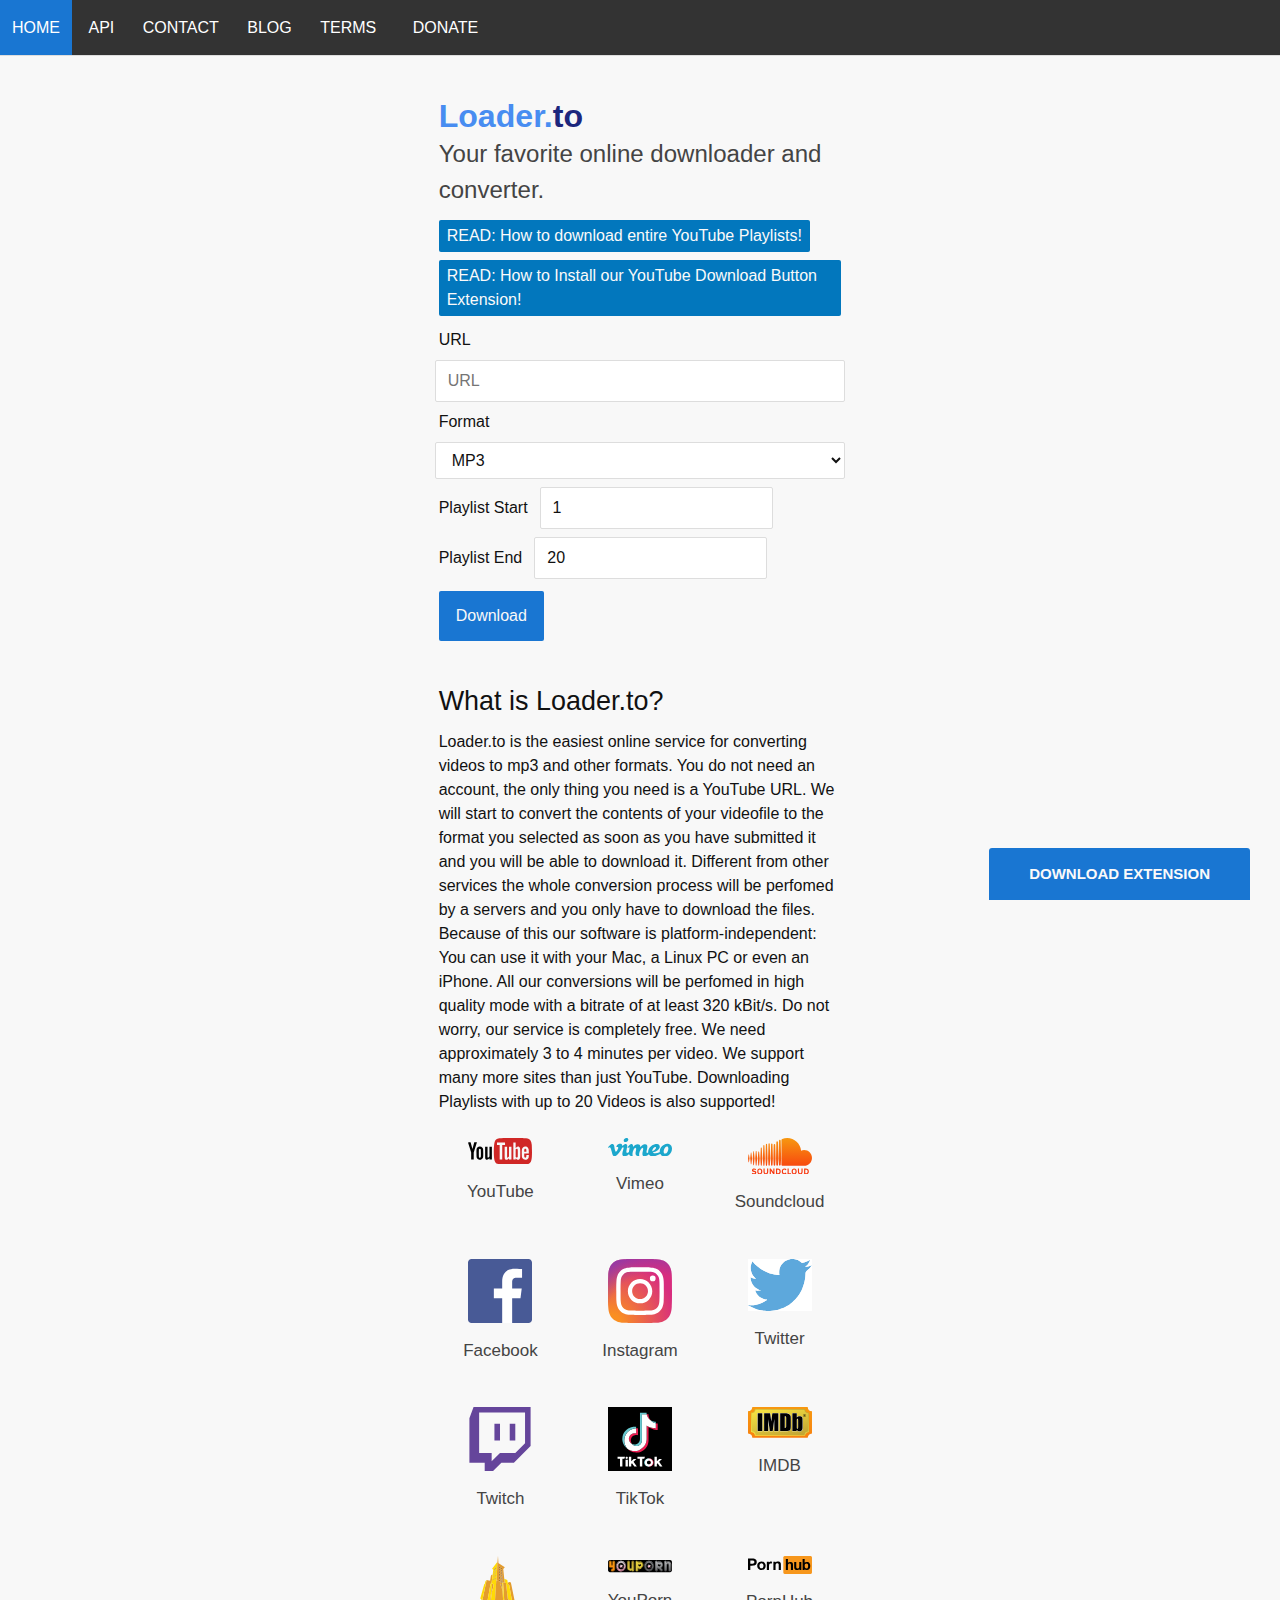
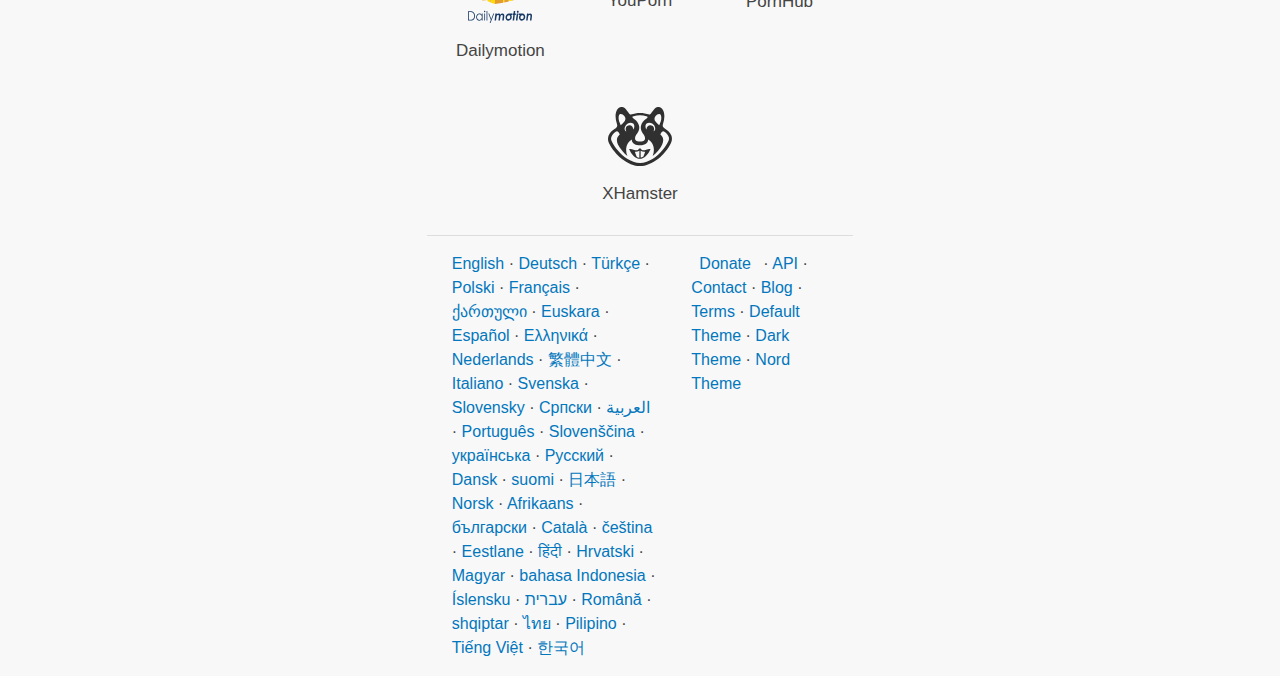
<file: new.html>
<!DOCTYPE html>
<html lang="en"><head><meta content="Online YouTube Video and Playlist Converter" property="og:title"/><meta content="Download your favorite YouTube videos and playlists from the internet without registration for free. Convert your favorite YouTube videos to MP3, MP4 and M4A." property="og:description"/><meta content="https://loader.to/img/logo_512x512.png" property="og:image"/><meta content="https://loader.to" property="og:url"/><meta content="Loader.to" property="og:site_name"/><meta content="Online YouTube Video and Playlist Converter" name="twitter:title"/><meta content="Download your favorite YouTube videos and playlists from the internet without registration for free. Convert your favorite YouTube videos to MP3, MP4 and M4A." name="twitter:description"/><meta content="https://loader.to/img/logo_512x512.png" name="twitter:image"/><meta content="summary_large_image" name="twitter:card"/><meta content="Loader.to Logo" name="twitter:image:alt"/><meta content="@loaderto_" name="twitter:site"/><meta content="index, follow" name="robots"/><meta content="mp3 converter, video converter, online video converter, free video converter, music converter, youtube converter, playlist converter, playlist downloader, pornhub downloader, 8k downloader, 4k downloader, twitch downloader" name="keywords"/><link href="https://loader.to/img/logo_64x64.png" rel="shortcut icon" type="image/x-icon"/><meta content="text/html; charset=utf-8" http-equiv="Content-Type"/><meta content="en" name="language"/><meta content="Download your favorite YouTube videos and playlists from the internet without registration for free. Convert your favorite YouTube videos to MP3, MP4 and M4A." name="description"/><meta content="notranslate" name="google"/><title>Online YouTube Video and Playlist Converter</title><meta content="width=device-width,initial-scale=1" name="viewport"/><meta charset="utf-8"/><link href="https://loader.to" hreflang="x-default" rel="alternate"/><link href="https://loader.to" hreflang="en" rel="alternate"/><link href="https://loader.to/de/" hreflang="de" rel="alternate"/><link href="https://loader.to/tr/" hreflang="tr" rel="alternate"/><link href="https://loader.to/pl/" hreflang="pl" rel="alternate"/><link href="https://loader.to/fr/" hreflang="fr" rel="alternate"/><link href="https://loader.to/ka/" hreflang="ka" rel="alternate"/><link href="https://loader.to/eu/" hreflang="eu" rel="alternate"/><link href="https://loader.to/es/" hreflang="es" rel="alternate"/><link href="https://loader.to/el/" hreflang="el" rel="alternate"/><link href="https://loader.to/nl/" hreflang="nl" rel="alternate"/><link href="https://loader.to/zh/" hreflang="zh" rel="alternate"/><link href="https://loader.to/it/" hreflang="it" rel="alternate"/><link href="https://loader.to/sv/" hreflang="sv" rel="alternate"/><link href="https://loader.to/sk/" hreflang="sk" rel="alternate"/><link href="https://loader.to/sr/" hreflang="sr" rel="alternate"/><link href="https://loader.to/ar/" hreflang="ar" rel="alternate"/><link href="https://loader.to/pt/" hreflang="pt" rel="alternate"/><link href="https://loader.to/sl/" hreflang="sl" rel="alternate"/><link href="https://loader.to/uk/" hreflang="uk" rel="alternate"/><link href="https://loader.to/ru/" hreflang="ru" rel="alternate"/><link href="https://loader.to/da/" hreflang="da" rel="alternate"/><link href="https://loader.to/fi/" hreflang="fi" rel="alternate"/><link href="https://loader.to/ja/" hreflang="ja" rel="alternate"/><link href="https://loader.to/no/" hreflang="no" rel="alternate"/><link href="https://loader.to/af/" hreflang="af" rel="alternate"/><link href="https://loader.to/bg/" hreflang="bg" rel="alternate"/><link href="https://loader.to/ca/" hreflang="ca" rel="alternate"/><link href="https://loader.to/cs/" hreflang="cs" rel="alternate"/><link href="https://loader.to/et/" hreflang="et" rel="alternate"/><link href="https://loader.to/hi/" hreflang="hi" rel="alternate"/><link href="https://loader.to/hr/" hreflang="hr" rel="alternate"/><link href="https://loader.to/hu/" hreflang="hu" rel="alternate"/><link href="https://loader.to/id/" hreflang="id" rel="alternate"/><link href="https://loader.to/is/" hreflang="is" rel="alternate"/><link href="https://loader.to/iw/" hreflang="iw" rel="alternate"/><link href="https://loader.to/ro/" hreflang="ro" rel="alternate"/><link href="https://loader.to/sq/" hreflang="sq" rel="alternate"/><link href="https://loader.to/th/" hreflang="th" rel="alternate"/><link href="https://loader.to/tl/" hreflang="tl" rel="alternate"/><link href="https://loader.to/vi/" hreflang="vi" rel="alternate"/><link href="https://loader.to/ko/" hreflang="ko" rel="alternate"/><style>@keyframes spinner-donut-anim{0%{transform:rotate(0)}to{transform:rotate(360deg)}}:root{--fore-color:#111;--secondary-fore-color:#444;--back-color:#f8f8f8;--secondary-back-color:#f0f0f0;--blockquote-color:#f57c00;--pre-color:#1565c0;--border-color:#aaa;--secondary-border-color:#ddd;--heading-ratio:1.19;--universal-margin:.5rem;--universal-padding:.5rem;--universal-border-radius:.125rem;--a-link-color:#0277bd;--a-visited-color:#01579b}html{font-size:16px}a,b,del,em,i,ins,q,span,strong,u{font-size:1em}*,html{font-family:-apple-system,BlinkMacSystemFont,"Segoe UI",Roboto,Ubuntu,"Helvetica Neue",Helvetica,sans-serif;line-height:1.5;-webkit-text-size-adjust:100%}body{margin:0;color:var(--fore-color);background:var(--back-color)}details{display:block}summary{display:list-item}abbr[title]{border-bottom:none;text-decoration:underline dotted}input{overflow:visible}img{max-width:100%;height:auto}h1,h2,h3,h4,h5,h6{line-height:1.2;margin:calc(1.5*var(--universal-margin)) var(--universal-margin);font-weight:500}h1 small,h2 small,h3 small,h4 small,h5 small,h6 small{color:var(--secondary-fore-color);display:block;margin-top:-.25rem}h1{font-size:calc(1rem*var(--heading-ratio)*var(--heading-ratio)*var(--heading-ratio)*var(--heading-ratio))}h2{font-size:calc(1rem*var(--heading-ratio)*var(--heading-ratio)*var(--heading-ratio))}h3{font-size:calc(1rem*var(--heading-ratio)*var(--heading-ratio))}h4{font-size:calc(1rem*var(--heading-ratio))}*,h5{font-size:1rem}h6{font-size:calc(1rem/var(--heading-ratio))}ol,ul{padding-left:calc(2*var(--universal-margin))}b,strong{font-weight:700}blockquote,figure,hr,ol,p,ul{margin:var(--universal-margin)}hr{box-sizing:content-box;border:0;line-height:1.25em;height:.0625rem;background:linear-gradient(to right,transparent,var(--border-color) 20%,var(--border-color) 80%,transparent)}blockquote{display:block;position:relative;font-style:italic;color:var(--secondary-fore-color);padding:calc(3*var(--universal-padding));border:.0625rem solid var(--secondary-border-color);border-left:.375rem solid var(--blockquote-color);border-radius:0 var(--universal-border-radius) var(--universal-border-radius) 0}blockquote:before{position:absolute;top:calc(0rem - var(--universal-padding));left:0;font-family:sans-serif;font-size:3rem;font-weight:700;content:"\201c";color:var(--blockquote-color)}blockquote[cite]:after{font-style:normal;font-size:.75em;font-weight:700;content:"\a—  " attr(cite);white-space:pre}code,kbd,pre,samp{font-family:Menlo,Consolas,monospace;font-size:.85em}code,kbd,pre{border-radius:var(--universal-border-radius);padding:calc(var(--universal-padding)/4) calc(var(--universal-padding)/2)}code,pre{background:var(--secondary-back-color)}kbd{background:var(--fore-color);color:var(--back-color)}pre{overflow:auto;padding:calc(1.5*var(--universal-padding));margin:var(--universal-margin);border:.0625rem solid var(--secondary-border-color);border-left:.25rem solid var(--pre-color);border-radius:0 var(--universal-border-radius) var(--universal-border-radius) 0}code,kbd,sub,sup{line-height:0;position:relative;vertical-align:baseline}figcaption,small,sub,sup{font-size:.75em}sup{top:-.5em}sub{bottom:-.25em}figcaption{color:var(--secondary-fore-color)}a{text-decoration:none}a:link{color:var(--a-link-color)}a:visited{color:var(--a-visited-color)}a:focus,a:hover{text-decoration:underline}.container{margin:0 auto;padding:0 calc(1.5*var(--universal-padding))}.row{box-sizing:border-box;display:flex;flex:0 1 auto;flex-flow:row wrap}.col-sm,.row[class*=cols-sm-]>*,[class^=col-sm-],[class^=col-sm-offset-]{box-sizing:border-box;flex:0 0 auto;padding:0 calc(var(--universal-padding)/2)}.col-sm,.input-group.fluid>input,.input-group.vertical>input,.row.cols-sm>*{max-width:100%;flex-grow:1;flex-basis:0}.col-sm-1,.row.cols-sm-1>*{max-width:8.33333%;flex-basis:8.33333%}.col-sm-offset-0{margin-left:0}.col-sm-2,.row.cols-sm-2>*{max-width:16.66667%;flex-basis:16.66667%}.col-sm-offset-1{margin-left:8.33333%}.col-sm-3,.row.cols-sm-3>*{max-width:25%;flex-basis:25%}.col-sm-offset-2{margin-left:16.66667%}.col-sm-4,.row.cols-sm-4>*{max-width:33.33333%;flex-basis:33.33333%}.col-sm-offset-3{margin-left:25%}.col-sm-5,.row.cols-sm-5>*{max-width:41.66667%;flex-basis:41.66667%}.col-sm-offset-4{margin-left:33.33333%}.col-sm-6,.row.cols-sm-6>*{max-width:50%;flex-basis:50%}.col-sm-offset-5{margin-left:41.66667%}.col-sm-7,.row.cols-sm-7>*{max-width:58.33333%;flex-basis:58.33333%}.col-sm-offset-6{margin-left:50%}.col-sm-8,.row.cols-sm-8>*{max-width:66.66667%;flex-basis:66.66667%}.col-sm-offset-7{margin-left:58.33333%}.col-sm-9,.row.cols-sm-9>*{max-width:75%;flex-basis:75%}.col-sm-offset-8{margin-left:66.66667%}.col-sm-10,.row.cols-sm-10>*{max-width:83.33333%;flex-basis:83.33333%}.col-sm-offset-9{margin-left:75%}.col-sm-11,.row.cols-sm-11>*{max-width:91.66667%;flex-basis:91.66667%}.col-sm-offset-10{margin-left:83.33333%}.col-sm-12,.row.cols-sm-12>*{max-width:100%;flex-basis:100%}.col-sm-offset-11{margin-left:91.66667%}.col-sm-normal{order:initial}.col-sm-first{order:-999}.col-sm-last{order:999}@media screen and (min-width:768px){.col-md,.row[class*=cols-md-]>*,[class^=col-md-],[class^=col-md-offset-]{box-sizing:border-box;flex:0 0 auto;padding:0 calc(var(--universal-padding)/2)}.col-md,.row.cols-md>*{max-width:100%;flex-grow:1;flex-basis:0}.col-md-1,.row.cols-md-1>*{max-width:8.33333%;flex-basis:8.33333%}.col-md-offset-0{margin-left:0}.col-md-2,.row.cols-md-2>*{max-width:16.66667%;flex-basis:16.66667%}.col-md-offset-1{margin-left:8.33333%}.col-md-3,.row.cols-md-3>*{max-width:25%;flex-basis:25%}.col-md-offset-2{margin-left:16.66667%}.col-md-4,.row.cols-md-4>*{max-width:33.33333%;flex-basis:33.33333%}.col-md-offset-3{margin-left:25%}.col-md-5,.row.cols-md-5>*{max-width:41.66667%;flex-basis:41.66667%}.col-md-offset-4{margin-left:33.33333%}.col-md-6,.row.cols-md-6>*{max-width:50%;flex-basis:50%}.col-md-offset-5{margin-left:41.66667%}.col-md-7,.row.cols-md-7>*{max-width:58.33333%;flex-basis:58.33333%}.col-md-offset-6{margin-left:50%}.col-md-8,.row.cols-md-8>*{max-width:66.66667%;flex-basis:66.66667%}.col-md-offset-7{margin-left:58.33333%}.col-md-9,.row.cols-md-9>*{max-width:75%;flex-basis:75%}.col-md-offset-8{margin-left:66.66667%}.col-md-10,.row.cols-md-10>*{max-width:83.33333%;flex-basis:83.33333%}.col-md-offset-9{margin-left:75%}.col-md-11,.row.cols-md-11>*{max-width:91.66667%;flex-basis:91.66667%}.col-md-offset-10{margin-left:83.33333%}.col-md-12,.row.cols-md-12>*{max-width:100%;flex-basis:100%}.col-md-offset-11{margin-left:91.66667%}.col-md-normal{order:initial}.col-md-first{order:-999}.col-md-last{order:999}}@media screen and (min-width:1280px){.col-lg,.row[class*=cols-lg-]>*,[class^=col-lg-],[class^=col-lg-offset-]{box-sizing:border-box;flex:0 0 auto;padding:0 calc(var(--universal-padding)/2)}.col-lg,.row.cols-lg>*{max-width:100%;flex-grow:1;flex-basis:0}.col-lg-1,.row.cols-lg-1>*{max-width:8.33333%;flex-basis:8.33333%}.col-lg-offset-0{margin-left:0}.col-lg-2,.row.cols-lg-2>*{max-width:16.66667%;flex-basis:16.66667%}.col-lg-offset-1{margin-left:8.33333%}.col-lg-3,.row.cols-lg-3>*{max-width:25%;flex-basis:25%}.col-lg-offset-2{margin-left:16.66667%}.col-lg-4,.row.cols-lg-4>*{max-width:33.33333%;flex-basis:33.33333%}.col-lg-offset-3{margin-left:25%}.col-lg-5,.row.cols-lg-5>*{max-width:41.66667%;flex-basis:41.66667%}.col-lg-offset-4{margin-left:33.33333%}.col-lg-6,.row.cols-lg-6>*{max-width:50%;flex-basis:50%}.col-lg-offset-5{margin-left:41.66667%}.col-lg-7,.row.cols-lg-7>*{max-width:58.33333%;flex-basis:58.33333%}.col-lg-offset-6{margin-left:50%}.col-lg-8,.row.cols-lg-8>*{max-width:66.66667%;flex-basis:66.66667%}.col-lg-offset-7{margin-left:58.33333%}.col-lg-9,.row.cols-lg-9>*{max-width:75%;flex-basis:75%}.col-lg-offset-8{margin-left:66.66667%}.col-lg-10,.row.cols-lg-10>*{max-width:83.33333%;flex-basis:83.33333%}.col-lg-offset-9{margin-left:75%}.col-lg-11,.row.cols-lg-11>*{max-width:91.66667%;flex-basis:91.66667%}.col-lg-offset-10{margin-left:83.33333%}.col-lg-12,.row.cols-lg-12>*{max-width:100%;flex-basis:100%}.col-lg-offset-11{margin-left:91.66667%}.col-lg-normal{order:initial}.col-lg-first{order:-999}.col-lg-last{order:999}}:root{--card-back-color:#f8f8f8;--card-fore-color:#111;--card-border-color:#ddd}.card,.card>.section{background:var(--card-back-color);color:var(--card-fore-color);width:100%}.card{display:flex;flex-direction:column;justify-content:space-between;align-self:center;position:relative;border:.0625rem solid var(--card-border-color);border-radius:var(--universal-border-radius);margin:var(--universal-margin);overflow:hidden}@media screen and (min-width:320px){.card{max-width:320px}}.card>.section{box-sizing:border-box;margin:0;border:0;border-radius:0;border-bottom:.0625rem solid var(--card-border-color);padding:var(--universal-padding)}.card>.section.media{height:200px;padding:0;-o-object-fit:cover;object-fit:cover}.card>.section:last-child{border-bottom:0}@media screen and (min-width:240px){.card.small{max-width:240px}}@media screen and (min-width:480px){.card.large{max-width:480px}}.card.fluid{max-width:100%;width:auto}.card.warning{--card-back-color:#ffca28;--card-border-color:#e8b825}.card.error{--card-back-color:#b71c1c;--card-fore-color:#f8f8f8;--card-border-color:#a71a1a}.card>.section.dark{--card-back-color:#e0e0e0}.card>.section.double-padded{padding:calc(1.5*var(--universal-padding))}:root{--form-back-color:#f0f0f0;--form-fore-color:#111;--form-border-color:#ddd;--input-back-color:#f8f8f8;--input-fore-color:#111;--input-border-color:#ddd;--input-focus-color:#0288d1;--input-invalid-color:#d32f2f;--button-back-color:#e2e2e2;--button-hover-back-color:#dcdcdc;--button-fore-color:#212121;--button-border-color:rgba(0,0,0,0);--button-hover-border-color:rgba(0,0,0,0);--button-group-border-color:rgba(124,124,124,0.54)}fieldset,form{border:.0625rem solid var(--form-border-color);border-radius:var(--universal-border-radius)}form{background:var(--form-back-color);color:var(--form-fore-color);margin:var(--universal-margin);padding:calc(2*var(--universal-padding)) var(--universal-padding)}fieldset{margin:calc(var(--universal-margin)/4);padding:var(--universal-padding)}legend{box-sizing:border-box;display:table;max-width:100%;white-space:normal;font-weight:700;padding:calc(var(--universal-padding)/2)}label{padding:calc(var(--universal-padding)/2) var(--universal-padding)}.input-group{display:inline-block}.input-group.fluid{display:flex;align-items:center;justify-content:center}@media screen and (max-width:767px){.input-group.fluid{align-items:stretch;flex-direction:column}}.input-group.vertical{display:flex;align-items:stretch;flex-direction:column}[type=number]::-webkit-inner-spin-button,[type=number]::-webkit-outer-spin-button{height:auto}[type=search]{-webkit-appearance:textfield;outline-offset:-2px}[type=search]::-webkit-search-cancel-button,[type=search]::-webkit-search-decoration{-webkit-appearance:none}[type=checkbox],[type=email],[type=number],[type=password],[type=radio],[type=search],[type=tel],[type=text],[type=url],input:not([type]),select,textarea{box-sizing:border-box;background:var(--input-back-color);color:var(--input-fore-color);border:.0625rem solid var(--input-border-color);border-radius:var(--universal-border-radius);margin:calc(var(--universal-margin)/2);padding:var(--universal-padding) calc(1.5*var(--universal-padding))}input:not([type=button]):not([type=submit]):not([type=reset]):focus,input:not([type=button]):not([type=submit]):not([type=reset]):hover,select:focus,select:hover,textarea:focus,textarea:hover{border-color:var(--input-focus-color);box-shadow:none}input:not([type=button]):not([type=submit]):not([type=reset]):focus:invalid,input:not([type=button]):not([type=submit]):not([type=reset]):invalid,select:focus:invalid,select:invalid,textarea:focus:invalid,textarea:invalid{border-color:var(--input-invalid-color);box-shadow:none}input:not([type=button]):not([type=submit]):not([type=reset])[readonly],select[readonly],textarea[readonly]{background:var(--secondary-back-color)}select{max-width:100%}option{overflow:hidden;text-overflow:ellipsis}[type=checkbox],[type=radio]{-webkit-appearance:none;-moz-appearance:none;appearance:none;position:relative;height:calc(1rem + var(--universal-padding)/ 2);width:calc(1rem + var(--universal-padding)/ 2);vertical-align:text-bottom;padding:0;flex-basis:calc(1rem + var(--universal-padding)/ 2)!important;flex-grow:0!important}[type=checkbox]:checked:before,[type=radio]:checked:before{position:absolute}[type=checkbox]:checked:before{content:'\2713';font-family:sans-serif;font-size:calc(1rem + var(--universal-padding)/ 2);top:calc(0rem - var(--universal-padding));left:calc(var(--universal-padding)/4)}[type=radio]{border-radius:100%}[type=radio]:checked:before{border-radius:100%;content:'';top:calc(.0625rem + var(--universal-padding)/ 2);left:calc(.0625rem + var(--universal-padding)/ 2);background:var(--input-fore-color);width:.5rem;height:.5rem}:placeholder-shown{color:var(--input-fore-color)}::-ms-placeholder{color:var(--input-fore-color);opacity:.54}[type=button]::-moz-focus-inner,[type=reset]::-moz-focus-inner,[type=submit]::-moz-focus-inner,button::-moz-focus-inner{border-style:none;padding:0}[type=reset],[type=submit],button,html [type=button]{-webkit-appearance:button}button{overflow:visible;text-transform:none}.button,[role=button],[type=button],[type=reset],[type=submit],a.button,a[role=button],button,label.button,label[role=button]{display:inline-block;background:var(--button-back-color);color:var(--button-fore-color);border:.0625rem solid var(--button-border-color);border-radius:var(--universal-border-radius);padding:var(--universal-padding) calc(1.5*var(--universal-padding));margin:var(--universal-margin);text-decoration:none;cursor:pointer;transition:background .3s}.button:focus,.button:hover,[role=button]:focus,[role=button]:hover,[type=button]:focus,[type=button]:hover,[type=reset]:focus,[type=reset]:hover,[type=submit]:focus,[type=submit]:hover,a.button:focus,a.button:hover,a[role=button]:focus,a[role=button]:hover,button:focus,button:hover,label.button:focus,label.button:hover,label[role=button]:focus,label[role=button]:hover{background:var(--button-hover-back-color);border-color:var(--button-hover-border-color)}.button:disabled,.button[disabled],[role=button]:disabled,[role=button][disabled],button:disabled,button[disabled],input:disabled,input[disabled],select:disabled,select[disabled],textarea:disabled,textarea[disabled]{cursor:not-allowed;opacity:.75}.button-group{display:flex;border:.0625rem solid var(--button-group-border-color);border-radius:var(--universal-border-radius);margin:var(--universal-margin)}.button-group [type=button],.button-group>.button,.button-group>[role=button],.button-group>[type=reset],.button-group>[type=submit],.button-group>button{margin:0;max-width:100%;flex:1 1 auto;text-align:center;border:0;border-radius:0;box-shadow:none}.button-group>:not(:first-child){border-left:.0625rem solid var(--button-group-border-color)}@media screen and (max-width:767px){.button-group{flex-direction:column}.button-group>:not(:first-child){border:0;border-top:.0625rem solid var(--button-group-border-color)}}.button.primary,[role=button].primary,[type=button].primary,[type=reset].primary,[type=submit].primary,button.primary{--button-back-color:#1976d2;--button-fore-color:#f8f8f8}.button.primary:focus,.button.primary:hover,[role=button].primary:focus,[role=button].primary:hover,[type=button].primary:focus,[type=button].primary:hover,[type=reset].primary:focus,[type=reset].primary:hover,[type=submit].primary:focus,[type=submit].primary:hover,button.primary:focus,button.primary:hover{--button-hover-back-color:#1565c0}.button.secondary,[role=button].secondary,[type=button].secondary,[type=reset].secondary,[type=submit].secondary,button.secondary{--button-back-color:#d32f2f;--button-fore-color:#f8f8f8}.button.secondary:focus,.button.secondary:hover,[role=button].secondary:focus,[role=button].secondary:hover,[type=button].secondary:focus,[type=button].secondary:hover,[type=reset].secondary:focus,[type=reset].secondary:hover,[type=submit].secondary:focus,[type=submit].secondary:hover,button.secondary:focus,button.secondary:hover{--button-hover-back-color:#c62828}.button.tertiary,[role=button].tertiary,[type=button].tertiary,[type=reset].tertiary,[type=submit].tertiary,button.tertiary{--button-back-color:#308732;--button-fore-color:#f8f8f8}.button.tertiary:focus,.button.tertiary:hover,[role=button].tertiary:focus,[role=button].tertiary:hover,[type=button].tertiary:focus,[type=button].tertiary:hover,[type=reset].tertiary:focus,[type=reset].tertiary:hover,[type=submit].tertiary:focus,[type=submit].tertiary:hover,button.tertiary:focus,button.tertiary:hover{--button-hover-back-color:#277529}.button.inverse,[role=button].inverse,[type=button].inverse,[type=reset].inverse,[type=submit].inverse,button.inverse{--button-back-color:#212121;--button-fore-color:#f8f8f8}.button.inverse:focus,.button.inverse:hover,[role=button].inverse:focus,[role=button].inverse:hover,[type=button].inverse:focus,[type=button].inverse:hover,[type=reset].inverse:focus,[type=reset].inverse:hover,[type=submit].inverse:focus,[type=submit].inverse:hover,button.inverse:focus,button.inverse:hover{--button-hover-back-color:#111}.button.small,[role=button].small,[type=button].small,[type=reset].small,[type=submit].small,button.small{padding:calc(.5*var(--universal-padding)) calc(.75*var(--universal-padding));margin:var(--universal-margin)}.button.large,[role=button].large,[type=button].large,[type=reset].large,[type=submit].large,button.large{padding:calc(1.5*var(--universal-padding)) calc(2*var(--universal-padding));margin:var(--universal-margin)}:root{--header-back-color:#f8f8f8;--header-hover-back-color:#f0f0f0;--header-fore-color:#444;--header-border-color:#ddd;--nav-back-color:#f8f8f8;--nav-hover-back-color:#f0f0f0;--nav-fore-color:#444;--nav-border-color:#ddd;--nav-link-color:#0277bd;--footer-fore-color:#444;--footer-back-color:#f8f8f8;--footer-border-color:#ddd;--footer-link-color:#0277bd;--drawer-back-color:#f8f8f8;--drawer-hover-back-color:#f0f0f0;--drawer-border-color:#ddd;--drawer-close-color:#444;--table-border-color:#aaa;--table-border-separator-color:#666;--table-head-back-color:#e6e6e6;--table-head-fore-color:#111;--table-body-back-color:#f8f8f8;--table-body-fore-color:#111;--table-body-alt-back-color:#eee;--table-body-hover-back-color:#90caf9;--mark-back-color:#0277bd;--mark-fore-color:#fafafa;--toast-back-color:#424242;--toast-fore-color:#fafafa}header,header .logo{color:var(--header-fore-color)}header{height:3.1875rem;background:var(--header-back-color);border-bottom:.0625rem solid var(--header-border-color);white-space:nowrap;overflow-x:auto;overflow-y:hidden;padding:calc(var(--universal-padding)/4) 0}header.row{box-sizing:content-box}header .logo{font-size:1.75rem;padding:var(--universal-padding) calc(2*var(--universal-padding));text-decoration:none}header .button,header [role=button],header [type=button],header button{box-sizing:border-box;position:relative;top:calc(0rem - var(--universal-padding)/ 4);height:calc(3.1875rem + var(--universal-padding)/ 2);background:var(--header-back-color);line-height:calc(3.1875rem - var(--universal-padding)*1.5);text-align:center;color:var(--header-fore-color);border:0;border-radius:0;margin:0;text-transform:uppercase}header .button:focus,header .button:hover,header [role=button]:focus,header [role=button]:hover,header [type=button]:focus,header [type=button]:hover,header button:focus,header button:hover{background:var(--header-hover-back-color)}nav,nav a,nav a:visited{border-radius:var(--universal-border-radius)}nav{background:var(--nav-back-color);border:.0625rem solid var(--nav-border-color);margin:var(--universal-margin);color:var(--nav-fore-color)}nav *{padding:var(--universal-padding) calc(1.5*var(--universal-padding))}nav a,nav a:visited{display:block;color:var(--nav-link-color);transition:background .3s}nav a:focus,nav a:hover,nav a:visited:focus,nav a:visited:hover{text-decoration:none;background:var(--nav-hover-back-color)}nav .sublink-1,nav .sublink-2{position:relative;margin-left:calc(2*var(--universal-padding))}nav .sublink-1:before,nav .sublink-2:before{position:absolute;left:calc(var(--universal-padding) - 1*var(--universal-padding));top:-.0625rem;content:'';height:100%;border:.0625rem solid var(--nav-border-color);border-left:0}nav .sublink-2{margin-left:calc(4*var(--universal-padding))}nav .sublink-2:before{left:calc(var(--universal-padding) - 3*var(--universal-padding))}footer{background:var(--footer-back-color);color:var(--footer-fore-color);border-top:.0625rem solid var(--footer-border-color);padding:calc(2*var(--universal-padding)) var(--universal-padding);font-size:.875rem}footer a,footer a:visited{color:var(--footer-link-color)}footer.sticky,header.sticky{position:-webkit-sticky;position:sticky;z-index:1101}header.sticky{top:0}footer.sticky{bottom:0}.drawer-toggle:before{display:inline-block;position:relative;vertical-align:bottom;content:'\00a0\2261\00a0';font-family:sans-serif;font-size:1.5em}@media screen and (min-width:768px){.drawer-toggle:not(.persistent){display:none}}[type=checkbox].drawer{height:1px;width:1px;margin:-1px;overflow:hidden;position:absolute;clip:rect(0 0 0 0);-webkit-clip-path:inset(100%);clip-path:inset(100%)}[type=checkbox].drawer+*{display:block;box-sizing:border-box;position:fixed;top:0;width:320px;height:100vh;overflow-y:auto;background:var(--drawer-back-color);border:.0625rem solid var(--drawer-border-color);border-radius:0;margin:0;z-index:1110;right:-320px;transition:right .3s}[type=checkbox].drawer+* .drawer-close{position:absolute;top:var(--universal-margin);right:var(--universal-margin);z-index:1111;width:2rem;height:2rem;border-radius:var(--universal-border-radius);padding:var(--universal-padding);margin:0;cursor:pointer;transition:background .3s}[type=checkbox].drawer+* .drawer-close:before{display:block;content:'\00D7';color:var(--drawer-close-color);position:relative;font-family:sans-serif;font-size:2rem;line-height:1;text-align:center}[type=checkbox].drawer+* .drawer-close:focus,[type=checkbox].drawer+* .drawer-close:hover{background:var(--drawer-hover-back-color)}@media screen and (max-width:320px){[type=checkbox].drawer+*{width:100%}}[type=checkbox].drawer:checked+*{right:0}@media screen and (min-width:768px){[type=checkbox].drawer:not(.persistent)+*{position:static;height:100%;z-index:1100}[type=checkbox].drawer:not(.persistent)+* .drawer-close{display:none}}table,table tbody,table thead{display:flex;flex-flow:row wrap}table{border-collapse:separate;border-spacing:0;margin:0;flex:0 1 auto;padding:var(--universal-padding);padding-top:0}table caption{font-size:1.5rem;margin:calc(2*var(--universal-margin)) 0;max-width:100%;flex:0 0 100%}table tbody,table thead{border:.0625rem solid var(--table-border-color)}table thead{z-index:999;border-radius:var(--universal-border-radius) var(--universal-border-radius) 0 0;border-bottom:.0625rem solid var(--table-border-separator-color)}table tbody{border-top:0;margin-top:calc(0 - var(--universal-margin));border-radius:0 0 var(--universal-border-radius) var(--universal-border-radius)}table tr{display:flex;padding:0}table td,table th{padding:calc(2*var(--universal-padding))}table th{text-align:left;background:var(--table-head-back-color);color:var(--table-head-fore-color)}table td{background:var(--table-body-back-color);color:var(--table-body-fore-color);border-top:.0625rem solid var(--table-border-color)}table:not(.horizontal){overflow:auto;max-height:400px}table:not(.horizontal) tbody,table:not(.horizontal) thead{max-width:100%;flex:0 0 100%}table:not(.horizontal) tr{flex-flow:row wrap;flex:0 0 100%}table:not(.horizontal) td,table:not(.horizontal) th{flex:1 0 0%;overflow:hidden;text-overflow:ellipsis}table:not(.horizontal) thead{position:sticky;top:0}table:not(.horizontal) tbody tr:first-child td{border-top:0}table.horizontal{border:0}table.horizontal tbody,table.horizontal thead{border:0;flex:.2 0 0;flex-flow:row nowrap}table.horizontal tbody{overflow:auto;justify-content:space-between;flex:.8 0 0;margin-left:0;padding-bottom:calc(var(--universal-padding)/4)}table.horizontal tr{flex-direction:column;flex:1 0 auto}table.horizontal td,table.horizontal th{width:auto;border:0;border-bottom:.0625rem solid var(--table-border-color)}table.horizontal td:not(:first-child),table.horizontal th:not(:first-child){border-top:0}table.horizontal th{text-align:right;border-left:.0625rem solid var(--table-border-color);border-right:.0625rem solid var(--table-border-separator-color)}table.horizontal thead tr:first-child{padding-left:0}table.horizontal td:first-child,table.horizontal th:first-child{border-top:.0625rem solid var(--table-border-color)}table.horizontal tbody tr:last-child td{border-right:.0625rem solid var(--table-border-color)}table.horizontal tbody tr:last-child td:first-child{border-top-right-radius:.25rem}table.horizontal tbody tr:last-child td:last-child{border-bottom-right-radius:.25rem}table.horizontal thead tr:first-child th:first-child{border-top-left-radius:.25rem}table.horizontal thead tr:first-child th:last-child{border-bottom-left-radius:.25rem}@media screen and (max-width:767px){table,table.horizontal{border-collapse:collapse;border:0;width:100%;display:table}table thead,table.horizontal thead{width:1px}table th,table thead,table.horizontal th,table.horizontal thead{border:0;height:1px;margin:-1px;overflow:hidden;padding:0;position:absolute;clip:rect(0 0 0 0);-webkit-clip-path:inset(100%);clip-path:inset(100%)}table tbody,table.horizontal tbody{border:0;display:table-row-group}table tr,table.horizontal tr{display:block;border:.0625rem solid var(--table-border-color);border-radius:var(--universal-border-radius);background:#fafafa;padding:var(--universal-padding);margin:var(--universal-margin);margin-bottom:calc(2*var(--universal-margin))}table td,table th,table.horizontal td,table.horizontal th{width:auto}table td,table.horizontal td{display:block;border:0;text-align:right}table td:before,table.horizontal td:before{content:attr(data-label);float:left;font-weight:600}table td:first-child,table th:first-child,table.horizontal td:first-child,table.horizontal th:first-child{border-top:0}table tbody tr:last-child td,table.horizontal tbody tr:last-child td{border-right:0}}table.striped tr:nth-of-type(2n)>td{background:var(--table-body-alt-back-color)}@media screen and (max-width:768px){table.striped tr:nth-of-type(2n){background:var(--table-body-alt-back-color)}}table.hoverable tr:focus,table.hoverable tr:focus>td,table.hoverable tr:hover,table.hoverable tr:hover>td{background:var(--table-body-hover-back-color)}@media screen and (max-width:768px){table.hoverable tr:focus,table.hoverable tr:focus>td,table.hoverable tr:hover,table.hoverable tr:hover>td{background:var(--table-body-hover-back-color)}}mark{background:var(--mark-back-color);color:var(--mark-fore-color);font-size:.95em;line-height:1em;border-radius:var(--universal-border-radius);padding:calc(var(--universal-padding)/4) calc(var(--universal-padding)/2)}mark.inline-block{display:inline-block;font-size:1em;line-height:1.5;padding:calc(var(--universal-padding)/2) var(--universal-padding)}.toast{position:fixed;bottom:calc(var(--universal-margin)*3);left:50%;transform:translate(-50%,-50%);z-index:1111;color:var(--toast-fore-color);background:var(--toast-back-color);border-radius:calc(var(--universal-border-radius)*16);padding:var(--universal-padding) calc(var(--universal-padding)*3)}:root{--tooltip-back-color:#212121;--tooltip-fore-color:#fafafa}.tooltip{position:relative;display:inline-block}.tooltip:after,.tooltip:before{position:absolute;opacity:0;clip:rect(0 0 0 0);-webkit-clip-path:inset(100%);clip-path:inset(100%);transition:all .3s;z-index:1010;left:50%}.tooltip:not(.bottom):after,.tooltip:not(.bottom):before{bottom:75%}.tooltip.bottom:after,.tooltip.bottom:before{top:75%}.tooltip:focus:after,.tooltip:focus:before,.tooltip:hover:after,.tooltip:hover:before{opacity:1;clip:auto;-webkit-clip-path:inset(0);clip-path:inset(0)}.tooltip:before{content:'';background:0 0;border:var(--universal-margin) solid transparent;left:calc(50% - var(--universal-margin))}.tooltip:not(.bottom):before{border-top-color:#212121}.tooltip.bottom:before{border-bottom-color:#212121}.tooltip:after{content:attr(aria-label);color:var(--tooltip-fore-color);background:var(--tooltip-back-color);border-radius:var(--universal-border-radius);padding:var(--universal-padding);white-space:nowrap;transform:translateX(-50%)}.tooltip:not(.bottom):after{margin-bottom:calc(2*var(--universal-margin))}.tooltip.bottom:after{margin-top:calc(2*var(--universal-margin))}:root{--modal-overlay-color:rgba(0,0,0,0.45);--modal-close-color:#444;--modal-close-hover-color:#f0f0f0;--collapse-label-back-color:#e8e8e8;--collapse-label-fore-color:#212121;--collapse-label-hover-back-color:#f0f0f0;--collapse-selected-label-back-color:#ececec;--collapse-border-color:#ddd;--collapse-content-back-color:#fafafa;--collapse-selected-label-border-color:#0277bd}.collapse>[type=checkbox],.collapse>[type=radio],[type=checkbox].modal{height:1px;width:1px;margin:-1px;overflow:hidden;position:absolute;clip:rect(0 0 0 0);-webkit-clip-path:inset(100%);clip-path:inset(100%)}[type=checkbox].modal+div{position:fixed;top:0;left:0;display:none;width:100vw;height:100vh;background:var(--modal-overlay-color)}[type=checkbox].modal+div .card{margin:0 auto;max-height:50vh;overflow:auto}[type=checkbox].modal+div .card .modal-close{position:absolute;top:0;right:0;width:1.75rem;height:1.75rem;border-radius:var(--universal-border-radius);padding:var(--universal-padding);margin:0;cursor:pointer;transition:background .3s}[type=checkbox].modal+div .card .modal-close:before{display:block;content:'\00D7';color:var(--modal-close-color);position:relative;font-family:sans-serif;font-size:1.75rem;line-height:1;text-align:center}[type=checkbox].modal+div .card .modal-close:focus,[type=checkbox].modal+div .card .modal-close:hover{background:var(--modal-close-hover-color)}[type=checkbox].modal:checked+div{display:flex;flex:0 1 auto;z-index:1200}[type=checkbox].modal:checked+div .card .modal-close{z-index:1211}.collapse{width:calc(100% - 2*var(--universal-margin));opacity:1;display:flex;flex-direction:column;margin:var(--universal-margin);border-radius:var(--universal-border-radius)}.collapse>label{flex-grow:1;display:inline-block;height:1.5rem;cursor:pointer;transition:background .3s;color:var(--collapse-label-fore-color);background:var(--collapse-label-back-color);border:.0625rem solid var(--collapse-border-color);padding:calc(1.5*var(--universal-padding))}.collapse>label:focus,.collapse>label:hover{background:var(--collapse-label-hover-back-color)}.collapse>label+div{flex-basis:auto;height:1px;width:1px;margin:-1px;overflow:hidden;position:absolute;clip:rect(0 0 0 0);-webkit-clip-path:inset(100%);clip-path:inset(100%);transition:max-height .3s;max-height:1px}.collapse>:checked+label{background:var(--collapse-selected-label-back-color);border-bottom-color:var(--collapse-selected-label-border-color)}.collapse>:checked+label+div{box-sizing:border-box;position:relative;width:100%;height:auto;overflow:auto;margin:0;background:var(--collapse-content-back-color);border:.0625rem solid var(--collapse-border-color);border-top:0;padding:var(--universal-padding);clip:auto;-webkit-clip-path:inset(0);clip-path:inset(0);max-height:400px}.collapse>label:not(:first-of-type){border-top:0}.collapse>label:first-of-type{border-radius:var(--universal-border-radius) var(--universal-border-radius) 0 0}.collapse>label:last-of-type:not(:first-of-type){border-radius:0 0 var(--universal-border-radius) var(--universal-border-radius)}.collapse>label:last-of-type:first-of-type{border-radius:var(--universal-border-radius)}.collapse>:checked:last-of-type:not(:first-of-type)+label{border-radius:0}.collapse>:checked:last-of-type+label+div{border-radius:0 0 var(--universal-border-radius) var(--universal-border-radius)}mark.secondary{--mark-back-color:#d32f2f}mark.tertiary{--mark-back-color:#308732}mark.tag{padding:calc(var(--universal-padding)/2) var(--universal-padding);border-radius:1em}:root{--progress-back-color:#ddd;--progress-fore-color:#555;--spinner-back-color:#ddd;--spinner-fore-color:#555}progress{display:block;vertical-align:baseline;-webkit-appearance:none;-moz-appearance:none;appearance:none;height:.75rem;width:calc(100% - 2*var(--universal-margin));margin:var(--universal-margin);border:0;border-radius:calc(2*var(--universal-border-radius));background:var(--progress-back-color);color:var(--progress-fore-color)}progress::-webkit-progress-value{background:var(--progress-fore-color);border-top-left-radius:calc(2*var(--universal-border-radius));border-bottom-left-radius:calc(2*var(--universal-border-radius))}progress::-webkit-progress-bar{background:var(--progress-back-color)}progress::-moz-progress-bar{background:var(--progress-fore-color);border-top-left-radius:calc(2*var(--universal-border-radius));border-bottom-left-radius:calc(2*var(--universal-border-radius))}progress[value="1000"]::-webkit-progress-value{border-radius:calc(2*var(--universal-border-radius))}progress[value="1000"]::-moz-progress-bar{border-radius:calc(2*var(--universal-border-radius))}progress.inline,span[class^=icon-]{display:inline-block;vertical-align:middle;width:60%}.spinner{display:inline-block;margin:var(--universal-margin);border:.25rem solid var(--spinner-back-color);border-left:.25rem solid var(--spinner-fore-color);border-radius:50%;width:1.25rem;height:1.25rem;animation:spinner-donut-anim 1.2s linear infinite}progress.primary{--progress-fore-color:#1976d2}progress.secondary{--progress-fore-color:#d32f2f}progress.tertiary{--progress-fore-color:#308732}.spinner.primary{--spinner-fore-color:#1976d2}.spinner.secondary{--spinner-fore-color:#d32f2f}.spinner.tertiary{--spinner-fore-color:#308732}span[class^=icon-]{height:1em;width:1em;vertical-align:-.125em;background-size:contain;margin:0 calc(var(--universal-margin)/4)}span[class^=icon-].secondary{-webkit-filter:invert(25%);filter:invert(25%)}span[class^=icon-].inverse{-webkit-filter:invert(100%);filter:invert(100%)}span.icon-alert{background-image:url("data:image/svg+xml,%3Csvg xmlns='http://www.w3.org/2000/svg' width='24' height='24' viewBox='0 0 24 24' fill='none' stroke='%23111' stroke-width='2' stroke-linecap='round' stroke-linejoin='round'%3E%3Ccircle cx='12' cy='12' r='10'%3E%3C/circle%3E%3Cline x1='12' y1='8' x2='12' y2='12'%3E%3C/line%3E%3Cline x1='12' y1='16' x2='12' y2='16'%3E%3C/line%3E%3C/svg%3E")}span.icon-bookmark{background-image:url("data:image/svg+xml,%3Csvg xmlns='http://www.w3.org/2000/svg' width='24' height='24' viewBox='0 0 24 24' fill='none' stroke='%23111' stroke-width='2' stroke-linecap='round' stroke-linejoin='round'%3E%3Cpath d='M19 21l-7-5-7 5V5a2 2 0 0 1 2-2h10a2 2 0 0 1 2 2z'%3E%3C/path%3E%3C/svg%3E")}span.icon-calendar{background-image:url("data:image/svg+xml,%3Csvg xmlns='http://www.w3.org/2000/svg' width='24' height='24' viewBox='0 0 24 24' fill='none' stroke='%23111' stroke-width='2' stroke-linecap='round' stroke-linejoin='round'%3E%3Crect x='3' y='4' width='18' height='18' rx='2' ry='2'%3E%3C/rect%3E%3Cline x1='16' y1='2' x2='16' y2='6'%3E%3C/line%3E%3Cline x1='8' y1='2' x2='8' y2='6'%3E%3C/line%3E%3Cline x1='3' y1='10' x2='21' y2='10'%3E%3C/line%3E%3C/svg%3E")}span.icon-credit{background-image:url("data:image/svg+xml,%3Csvg xmlns='http://www.w3.org/2000/svg' width='24' height='24' viewBox='0 0 24 24' fill='none' stroke='%23111' stroke-width='2' stroke-linecap='round' stroke-linejoin='round'%3E%3Crect x='1' y='4' width='22' height='16' rx='2' ry='2'%3E%3C/rect%3E%3Cline x1='1' y1='10' x2='23' y2='10'%3E%3C/line%3E%3C/svg%3E")}span.icon-edit{background-image:url("data:image/svg+xml,%3Csvg xmlns='http://www.w3.org/2000/svg' width='24' height='24' viewBox='0 0 24 24' fill='none' stroke='%23111' stroke-width='2' stroke-linecap='round' stroke-linejoin='round'%3E%3Cpath d='M20 14.66V20a2 2 0 0 1-2 2H4a2 2 0 0 1-2-2V6a2 2 0 0 1 2-2h5.34'%3E%3C/path%3E%3Cpolygon points='18 2 22 6 12 16 8 16 8 12 18 2'%3E%3C/polygon%3E%3C/svg%3E")}span.icon-link{background-image:url("data:image/svg+xml,%3Csvg xmlns='http://www.w3.org/2000/svg' width='24' height='24' viewBox='0 0 24 24' fill='none' stroke='%23111' stroke-width='2' stroke-linecap='round' stroke-linejoin='round'%3E%3Cpath d='M18 13v6a2 2 0 0 1-2 2H5a2 2 0 0 1-2-2V8a2 2 0 0 1 2-2h6'%3E%3C/path%3E%3Cpolyline points='15 3 21 3 21 9'%3E%3C/polyline%3E%3Cline x1='10' y1='14' x2='21' y2='3'%3E%3C/line%3E%3C/svg%3E")}span.icon-help{background-image:url("data:image/svg+xml,%3Csvg xmlns='http://www.w3.org/2000/svg' width='24' height='24' viewBox='0 0 24 24' fill='none' stroke='%23111' stroke-width='2' stroke-linecap='round' stroke-linejoin='round'%3E%3Cpath d='M9.09 9a3 3 0 0 1 5.83 1c0 2-3 3-3 3'%3E%3C/path%3E%3Ccircle cx='12' cy='12' r='10'%3E%3C/circle%3E%3Cline x1='12' y1='17' x2='12' y2='17'%3E%3C/line%3E%3C/svg%3E")}span.icon-home{background-image:url("data:image/svg+xml,%3Csvg xmlns='http://www.w3.org/2000/svg' width='24' height='24' viewBox='0 0 24 24' fill='none' stroke='%23111' stroke-width='2' stroke-linecap='round' stroke-linejoin='round'%3E%3Cpath d='M3 9l9-7 9 7v11a2 2 0 0 1-2 2H5a2 2 0 0 1-2-2z'%3E%3C/path%3E%3Cpolyline points='9 22 9 12 15 12 15 22'%3E%3C/polyline%3E%3C/svg%3E")}span.icon-info{background-image:url("data:image/svg+xml,%3Csvg xmlns='http://www.w3.org/2000/svg' width='24' height='24' viewBox='0 0 24 24' fill='none' stroke='%23111' stroke-width='2' stroke-linecap='round' stroke-linejoin='round'%3E%3Ccircle cx='12' cy='12' r='10'%3E%3C/circle%3E%3Cline x1='12' y1='16' x2='12' y2='12'%3E%3C/line%3E%3Cline x1='12' y1='8' x2='12' y2='8'%3E%3C/line%3E%3C/svg%3E")}span.icon-lock{background-image:url("data:image/svg+xml,%3Csvg xmlns='http://www.w3.org/2000/svg' width='24' height='24' viewBox='0 0 24 24' fill='none' stroke='%23111' stroke-width='2' stroke-linecap='round' stroke-linejoin='round'%3E%3Crect x='3' y='11' width='18' height='11' rx='2' ry='2'%3E%3C/rect%3E%3Cpath d='M7 11V7a5 5 0 0 1 10 0v4'%3E%3C/path%3E%3C/svg%3E")}span.icon-mail{background-image:url("data:image/svg+xml,%3Csvg xmlns='http://www.w3.org/2000/svg' width='24' height='24' viewBox='0 0 24 24' fill='none' stroke='%23111' stroke-width='2' stroke-linecap='round' stroke-linejoin='round'%3E%3Cpath d='M4 4h16c1.1 0 2 .9 2 2v12c0 1.1-.9 2-2 2H4c-1.1 0-2-.9-2-2V6c0-1.1.9-2 2-2z'%3E%3C/path%3E%3Cpolyline points='22,6 12,13 2,6'%3E%3C/polyline%3E%3C/svg%3E")}span.icon-location{background-image:url("data:image/svg+xml,%3Csvg xmlns='http://www.w3.org/2000/svg' width='24' height='24' viewBox='0 0 24 24' fill='none' stroke='%23111' stroke-width='2' stroke-linecap='round' stroke-linejoin='round'%3E%3Cpath d='M21 10c0 7-9 13-9 13s-9-6-9-13a9 9 0 0 1 18 0z'%3E%3C/path%3E%3Ccircle cx='12' cy='10' r='3'%3E%3C/circle%3E%3C/svg%3E")}span.icon-phone{background-image:url("data:image/svg+xml,%3Csvg xmlns='http://www.w3.org/2000/svg' width='24' height='24' viewBox='0 0 24 24' fill='none' stroke='%23111' stroke-width='2' stroke-linecap='round' stroke-linejoin='round'%3E%3Cpath d='M22 16.92v3a2 2 0 0 1-2.18 2 19.79 19.79 0 0 1-8.63-3.07 19.5 19.5 0 0 1-6-6 19.79 19.79 0 0 1-3.07-8.67A2 2 0 0 1 4.11 2h3a2 2 0 0 1 2 1.72 12.84 12.84 0 0 0 .7 2.81 2 2 0 0 1-.45 2.11L8.09 9.91a16 16 0 0 0 6 6l1.27-1.27a2 2 0 0 1 2.11-.45 12.84 12.84 0 0 0 2.81.7A2 2 0 0 1 22 16.92z'%3E%3C/path%3E%3C/svg%3E")}span.icon-rss{background-image:url("data:image/svg+xml,%3Csvg xmlns='http://www.w3.org/2000/svg' width='24' height='24' viewBox='0 0 24 24' fill='none' stroke='%23111' stroke-width='2' stroke-linecap='round' stroke-linejoin='round'%3E%3Cpath d='M4 11a9 9 0 0 1 9 9'%3E%3C/path%3E%3Cpath d='M4 4a16 16 0 0 1 16 16'%3E%3C/path%3E%3Ccircle cx='5' cy='19' r='1'%3E%3C/circle%3E%3C/svg%3E")}span.icon-search{background-image:url("data:image/svg+xml,%3Csvg xmlns='http://www.w3.org/2000/svg' width='24' height='24' viewBox='0 0 24 24' fill='none' stroke='%23111' stroke-width='2' stroke-linecap='round' stroke-linejoin='round'%3E%3Ccircle cx='11' cy='11' r='8'%3E%3C/circle%3E%3Cline x1='21' y1='21' x2='16.65' y2='16.65'%3E%3C/line%3E%3C/svg%3E")}span.icon-settings{background-image:url("data:image/svg+xml,%3Csvg xmlns='http://www.w3.org/2000/svg' width='24' height='24' viewBox='0 0 24 24' fill='none' stroke='%23111' stroke-width='2' stroke-linecap='round' stroke-linejoin='round'%3E%3Ccircle cx='12' cy='12' r='3'%3E%3C/circle%3E%3Cpath d='M19.4 15a1.65 1.65 0 0 0 .33 1.82l.06.06a2 2 0 0 1 0 2.83 2 2 0 0 1-2.83 0l-.06-.06a1.65 1.65 0 0 0-1.82-.33 1.65 1.65 0 0 0-1 1.51V21a2 2 0 0 1-2 2 2 2 0 0 1-2-2v-.09A1.65 1.65 0 0 0 9 19.4a1.65 1.65 0 0 0-1.82.33l-.06.06a2 2 0 0 1-2.83 0 2 2 0 0 1 0-2.83l.06-.06a1.65 1.65 0 0 0 .33-1.82 1.65 1.65 0 0 0-1.51-1H3a2 2 0 0 1-2-2 2 2 0 0 1 2-2h.09A1.65 1.65 0 0 0 4.6 9a1.65 1.65 0 0 0-.33-1.82l-.06-.06a2 2 0 0 1 0-2.83 2 2 0 0 1 2.83 0l.06.06a1.65 1.65 0 0 0 1.82.33H9a1.65 1.65 0 0 0 1-1.51V3a2 2 0 0 1 2-2 2 2 0 0 1 2 2v.09a1.65 1.65 0 0 0 1 1.51 1.65 1.65 0 0 0 1.82-.33l.06-.06a2 2 0 0 1 2.83 0 2 2 0 0 1 0 2.83l-.06.06a1.65 1.65 0 0 0-.33 1.82V9a1.65 1.65 0 0 0 1.51 1H21a2 2 0 0 1 2 2 2 2 0 0 1-2 2h-.09a1.65 1.65 0 0 0-1.51 1z'%3E%3C/path%3E%3C/svg%3E")}span.icon-share{background-image:url("data:image/svg+xml,%3Csvg xmlns='http://www.w3.org/2000/svg' width='24' height='24' viewBox='0 0 24 24' fill='none' stroke='%23111' stroke-width='2' stroke-linecap='round' stroke-linejoin='round'%3E%3Ccircle cx='18' cy='5' r='3'%3E%3C/circle%3E%3Ccircle cx='6' cy='12' r='3'%3E%3C/circle%3E%3Ccircle cx='18' cy='19' r='3'%3E%3C/circle%3E%3Cline x1='8.59' y1='13.51' x2='15.42' y2='17.49'%3E%3C/line%3E%3Cline x1='15.41' y1='6.51' x2='8.59' y2='10.49'%3E%3C/line%3E%3C/svg%3E")}span.icon-cart{background-image:url("data:image/svg+xml,%3Csvg xmlns='http://www.w3.org/2000/svg' width='24' height='24' viewBox='0 0 24 24' fill='none' stroke='%23111' stroke-width='2' stroke-linecap='round' stroke-linejoin='round'%3E%3Ccircle cx='9' cy='21' r='1'%3E%3C/circle%3E%3Ccircle cx='20' cy='21' r='1'%3E%3C/circle%3E%3Cpath d='M1 1h4l2.68 13.39a2 2 0 0 0 2 1.61h9.72a2 2 0 0 0 2-1.61L23 6H6'%3E%3C/path%3E%3C/svg%3E")}span.icon-upload{background-image:url("data:image/svg+xml,%3Csvg xmlns='http://www.w3.org/2000/svg' width='24' height='24' viewBox='0 0 24 24' fill='none' stroke='%23111' stroke-width='2' stroke-linecap='round' stroke-linejoin='round'%3E%3Cpath d='M21 15v4a2 2 0 0 1-2 2H5a2 2 0 0 1-2-2v-4'%3E%3C/path%3E%3Cpolyline points='17 8 12 3 7 8'%3E%3C/polyline%3E%3Cline x1='12' y1='3' x2='12' y2='15'%3E%3C/line%3E%3C/svg%3E")}span.icon-user{background-image:url("data:image/svg+xml,%3Csvg xmlns='http://www.w3.org/2000/svg' width='24' height='24' viewBox='0 0 24 24' fill='none' stroke='%23111' stroke-width='2' stroke-linecap='round' stroke-linejoin='round'%3E%3Cpath d='M20 21v-2a4 4 0 0 0-4-4H8a4 4 0 0 0-4 4v2'%3E%3C/path%3E%3Ccircle cx='12' cy='7' r='4'%3E%3C/circle%3E%3C/svg%3E")}:root{--generic-border-color:rgba(0,0,0,0.3);--generic-box-shadow:0 .25rem .25rem 0 rgba(0,0,0,0.125),0 .125rem .125rem -.125rem rgba(0,0,0,0.25)}.hidden{display:none!important}.visually-hidden{position:absolute!important;width:1px!important;height:1px!important;margin:-1px!important;border:0!important;padding:0!important;clip:rect(0 0 0 0)!important;-webkit-clip-path:inset(100%)!important;clip-path:inset(100%)!important;overflow:hidden!important}.bordered{border:.0625rem solid var(--generic-border-color)!important}.rounded{border-radius:var(--universal-border-radius)!important}.circular{border-radius:50%!important}.shadowed{box-shadow:var(--generic-box-shadow)!important}.responsive-margin{margin:calc(var(--universal-margin)/4)!important}@media screen and (min-width:768px){.responsive-margin{margin:calc(var(--universal-margin)/2)!important}}@media screen and (min-width:1280px){.responsive-margin{margin:var(--universal-margin)!important}}.responsive-padding{padding:calc(var(--universal-padding)/4)!important}@media screen and (min-width:768px){.responsive-padding{padding:calc(var(--universal-padding)/2)!important}}@media screen and (min-width:1280px){.responsive-padding{padding:var(--universal-padding)!important}}@media screen and (max-width:767px){.hidden-sm{display:none!important}}@media screen and (min-width:768px) and (max-width:1279px){.hidden-md{display:none!important}}@media screen and (min-width:1280px){.hidden-lg{display:none!important}}@media screen and (max-width:767px){.visually-hidden-sm{position:absolute!important;width:1px!important;height:1px!important;margin:-1px!important;border:0!important;padding:0!important;clip:rect(0 0 0 0)!important;-webkit-clip-path:inset(100%)!important;clip-path:inset(100%)!important;overflow:hidden!important}}@media screen and (min-width:768px) and (max-width:1279px){.visually-hidden-md{position:absolute!important;width:1px!important;height:1px!important;margin:-1px!important;border:0!important;padding:0!important;clip:rect(0 0 0 0)!important;-webkit-clip-path:inset(100%)!important;clip-path:inset(100%)!important;overflow:hidden!important}}@media screen and (min-width:1280px){.visually-hidden-lg{position:absolute!important;width:1px!important;height:1px!important;margin:-1px!important;border:0!important;padding:0!important;clip:rect(0 0 0 0)!important;-webkit-clip-path:inset(100%)!important;clip-path:inset(100%)!important;overflow:hidden!important}}</style><style>.center{margin-left:auto;margin-right:auto}.lightblue{color:#488df1}.darkblue{color:#1c277d}.sites{text-align:center;padding:1rem}.mauto{margin:auto}input,select{background-color:#fff!important}#feedbackWidget .icon{position:fixed;bottom:0;right:0;padding:15px 40px;background:#1976d2;border-radius:3px 3px 0 0;font-weight:700;color:#fafafa;margin-right:30px;z-index:101;font-size:15px;text-transform:uppercase;cursor:pointer}header{overflow:hidden;background-color:#333!important}header a{overflow:hidden;background-color:#333!important;color:#fff!important}header a:hover{background-color:#1976d2!important}</style><script async="" rel="preconnect" src="https://www.googletagmanager.com/gtag/js?id=UA-149443495-1"></script><script>function gtag(){dataLayer.push(arguments)}window.dataLayer=window.dataLayer||[],gtag("js",new Date),gtag("config","UA-149443495-1")</script></head><body> <input class="modal" id="donate-modal-control" type="checkbox"/><div><div class="card large"><label class="modal-close" for="donate-modal-control"></label><h3 class="section">Donate</h3><p>Donate via Credit Card/Paypal:</p><p>Send us <a href="https://dundle.com/cryptovoucher/" rel="noopener noreferrer" target="_blank">vouchers</a> to help us cover our server costs!</p><p>We use these vouchers to get Bitcoin which pays our servers!</p><br/><p>Donate via <b>Bitcoin</b></p><p>bc1qc243sd7p9yyll9keza6nu6f5pzkz328z8hvrdx</p><p>3JGyoD9fNjVnSE2SXqtbAf2tKk3tai2kbQ</p><br/><p>Donate via <b>Ethereum</b></p><p>0x69c4f7e91d0be1a0efd0f2a0514c07293c26d6e6</p><br/><p>Thank you for donating!</p><p>It also helps if you share our website!</p></div></div><header class="navbar"><a class="button" href="https://loader.to" rel="noopener" target="_blank">Home</a> <a class="button" href="https://loader.to/api/" rel="noopener" target="_blank">API</a> <a class="button" href="https://loader.to/contact.html" rel="noopener" target="_blank">Contact</a> <a class="button" href="https://loader.to/blog.html" rel="noopener" target="_blank">Blog</a> <a class="button" href="https://loader.to/terms.html" rel="noopener" target="_blank">Terms</a> <a class="button" href="#"><label for="donate-modal-control" style="cursor:pointer">Donate</label></a></header><div class="container"><div class="row"><div class="center col-sm-12 col-md-6 col-lg-4"><br/><h1><a href="/"><strong class="lightblue">Loader<span></span>.<span class="darkblue">to</span></strong> </a><small>Your favorite online downloader and converter.</small></h1><a href="https://loader.to/blog/download-youtube-playlist.html" rel="noopener" target="_blank"><p><mark class="inline-block">READ: How to download entire YouTube Playlists!</mark></p></a><a href="https://loader.to/blog/youtube-browser-extension.html" rel="noopener" target="_blank"><p><mark class="inline-block">READ: How to Install our YouTube Download Button Extension!</mark></p></a><div class="input-group vertical"><label for="link">URL</label> <input id="link" oninput="checkURL()" placeholder="URL" type="url"/></div><div class="input-group vertical"><label for="format">Format</label> <select class="doc" id="format"><option class="doc" value="mp3">MP3</option><option class="doc" value="m4a">M4A</option><option class="doc" value="360">MP4 360p</option><option class="doc" value="480">MP4 480p</option><option class="doc" value="720">MP4 720p</option><option class="doc" value="1080">MP4 1080p</option><option class="doc" value="4k">MP4 4K</option><option class="doc" value="8k">MP4 8K</option></select></div><div class="row"><div class="row"><label class="mauto" for="start">Playlist Start</label> <input id="start" placeholder="1" type="text" value="1"/></div><div class="row"><label class="mauto" for="end">Playlist End</label> <input id="end" onchange='parseInt(document.getElementById("end").value)&gt;parseInt(document.getElementById("start").value)+20&amp;&amp;(document.getElementById("end").value=parseInt(document.getElementById("start").value)+20)' placeholder="20" type="text" value="20"/></div></div><button class="primary large" id="load" onclick="d()">Download</button><div class="row" id="ds"></div><br/><h2>What is Loader.to?</h2><p>Loader.to is the easiest online service for converting videos to mp3 and other formats. You do not need an account, the only thing you need is a YouTube URL. We will start to convert the contents of your videofile to the format you selected as soon as you have submitted it and you will be able to download it. Different from other services the whole conversion process will be perfomed by a servers and you only have to download the files. Because of this our software is platform-independent: You can use it with your Mac, a Linux PC or even an iPhone. All our conversions will be perfomed in high quality mode with a bitrate of at least 320 kBit/s. Do not worry, our service is completely free. We need approximately 3 to 4 minutes per video. We support many more sites than just YouTube. Downloading Playlists with up to 20 Videos is also supported!</p></div></div><div class="row"><div class="center col-sm-12 col-md-6 col-lg-4 row" style="-webkit-justify-content:space-around;justify-content:space-around"><div class="row"><div class="col-sm sites"><svg viewbox="0 0 500.612 208.352" width="64" xmlns="http://www.w3.org/2000/svg"><path d="M83.743 168.876c-4.007-1.375-6.746-3.24-10.09-6.863-7.024-7.611-7.41-9.883-7.41-43.682 0-32.567.5-35.634 7.044-43.281 9.175-10.718 30.39-10.401 39.45.589 6.017 7.3 6.506 10.55 6.506 43.192 0 25.834-.224 30.14-1.8 34.66-2.416 6.922-9.535 13.619-16.758 15.764-6.812 2.023-10.167 1.949-16.942-.38zm12.455-15.666c4.09-1.57 4.545-5.006 4.545-34.282 0-18.682-.376-28.828-1.13-30.482-2.53-5.554-11.21-5.554-13.74 0-.754 1.654-1.13 11.8-1.13 30.482 0 32.665.417 34.56 7.668 34.825 1.193.043 2.897-.202 3.787-.543zm44.427 15.118c-1.44-.782-3.466-3.128-4.5-5.21-1.745-3.512-1.903-7.104-2.179-49.537l-.297-45.75h19.094v41.877c0 35.843.214 42.057 1.487 43.112 2.216 1.839 5.816.493 9.887-3.697l3.626-3.733V67.832h19v101h-19v-10.17l-4.75 4.217c-2.612 2.319-6.198 4.832-7.968 5.585-4.126 1.753-11.043 1.687-14.4-.136zM24.73 141.08l-.015-27.75-12.357-39.5L.001 34.33l10.04-.287c5.877-.168 10.293.124 10.651.704.337.545 3.524 12.035 7.082 25.533 3.56 13.498 6.698 24.544 6.977 24.546.28.002 2.902-9.108 5.828-20.246 2.927-11.137 5.992-22.612 6.813-25.5l1.493-5.25h10.536c8.584 0 10.438.258 10.003 1.39-.293.764-5.967 18.745-12.607 39.957l-12.073 38.567v55.086h-20l-.014-27.75z" fill="#010101"></path><path d="M284.873 207.783c-48.855-1.631-62.084-5.108-71.078-18.688-3.634-5.486-7.713-17.764-9.012-27.128-4.56-32.866-3.44-101.4 2.041-125.021 4.964-21.391 16.637-31.87 37.931-34.053C265.673.748 320.203-.42 373.243.14c57.262.604 84.221 1.829 93.975 4.27 19.08 4.773 28.336 18.828 31.563 47.92.61 5.5 1.36 24.702 1.666 42.67 1.234 72.535-4.223 95.61-25.02 105.799-7.853 3.848-12.99 4.732-35.185 6.057-24.106 1.438-122.48 2.025-155.369.927zm24.034-39.536c1.686-.873 5.038-3.404 7.45-5.63l4.386-4.04v10.254h19v-100h-19V145.095l-4.368 4.367c-4.688 4.689-6.584 5.274-9.06 2.798-1.378-1.378-1.572-6.626-1.572-42.5V68.83h-19v43.319c0 47.787.393 51.568 5.768 55.58 3.403 2.539 11.964 2.809 16.396.518zm91.45-.323c1.745-1.064 4.163-4.03 5.5-6.746 2.346-4.764 2.393-5.42 2.722-37.828.36-35.532-.212-41.948-4.386-49.15-2.319-4.002-7.849-7.37-12.104-7.37-4.098 0-9.97 2.757-14.447 6.782l-4.898 4.403V34.83h-18v134h18v-9.232l4.105 3.709c2.258 2.039 5.521 4.324 7.25 5.076 4.643 2.022 12.557 1.798 16.258-.46zm-23.864-16.312l-3.75-2.174v-61.33l4.438-2.354c3.601-1.91 4.968-2.167 7.25-1.366 4.931 1.732 5.462 5.552 5.12 36.78l-.308 27.838-2.806 2.412c-3.435 2.954-5.123 2.987-9.944.194zm84.25 16.135c9.664-4.381 14.016-11.79 14.777-25.158l.5-8.758h-19.278v5.936c0 7.27-1.127 10.446-4.487 12.648-3.787 2.48-8.494.904-10.76-3.605-1.369-2.721-1.75-6.037-1.75-15.23l-.003-11.75h36v-14.683c0-18.48-1.445-24.37-7.676-31.3-5.506-6.123-11.405-8.561-20.324-8.397-7.393.135-12.333 1.978-17.522 6.534-8.48 7.447-9.766 14.082-9.259 47.847.33 21.939.693 27.284 2.117 31.057 2.432 6.442 6.825 11.347 12.858 14.354 6.8 3.386 17.95 3.614 24.807.505zm-21-68.45c0-12.438 3.191-16.682 11.221-14.918 4.031.886 5.78 5.398 5.78 14.919v7.532h-17v-7.532zm-172 12.034v-57.5h22v-19h-63v19h21v115h20v-57.5z" fill="#d02726"></path></svg><br/><h3><small>YouTube</small></h3></div><div class="col-sm sites"><svg viewbox="0 0 325 93.254" width="64" xmlns="http://www.w3.org/2000/svg"><path d="M285.737 93.233c-6.434-.424-11.438-2.42-15.383-6.139-1.605-1.512-3.3-3.797-4.28-5.775-.165-.336-.323-.609-.351-.609-.026 0-.436.24-.91.535-1.045.65-4.198 2.461-5.537 3.18-8.783 4.724-17.823 7.516-26.951 8.324-2.92.26-6.348.305-8.447.111-4.67-.432-8.464-1.766-11.533-4.059-.768-.574-2.592-2.352-3.178-3.1a24.256 24.256 0 0 1-1.625-2.385l-.328-.57-.99.852c-5.424 4.671-11.053 7.591-16.628 8.625-2.688.5-5.567.555-7.58.145-2.802-.568-4.836-2.024-5.993-4.288-1.33-2.6-1.65-6.134-1.014-11.21.38-3.036.707-4.66 2.05-10.21.717-2.952 1.344-6.378 1.573-8.587.137-1.31.137-3.23.003-4.123-.298-1.977-1.032-3.119-2.34-3.645-.464-.188-1.647-.226-2.234-.074-2.431.631-5.25 3.587-8.425 8.834-4.38 7.238-6.783 14.033-7.435 21.016-.136 1.46-.116 5.578.033 6.913.169 1.51.485 3.017.855 4.085.173.498.334.967.357 1.04.042.13-.018.132-2.185.091-2.412-.044-3.933-.163-5.594-.438-6.012-.994-9.416-3.405-10.9-7.723-.895-2.602-1.142-5.412-.844-9.588.205-2.877.612-5.252 1.497-8.729.818-3.215 1.213-5.236 1.474-7.54.146-1.296.167-3.714.036-4.36-.425-2.11-1.412-3.236-3.163-3.608-.355-.075-.747-.099-1.28-.078-.646.025-.854.063-1.306.241-2.271.895-4.696 3.857-7.244 8.854-2.835 5.557-4.594 11.48-5.205 17.523-.331 3.271-.328 7.93.006 10.998.179 1.645.549 3.422.908 4.357.05.13 0 .131-1.898.088-2.84-.063-4.694-.287-6.767-.814-3.071-.78-5.546-2.166-7.25-4.057-1.158-1.285-2.157-3.194-2.737-5.23a8.541 8.541 0 0 0-.214-.69c-.014-.015-.316.237-.672.562-5.103 4.652-9.732 7.572-14.646 9.238-2.716.921-5.687 1.433-8.315 1.433-3.874 0-6.652-1.342-8.46-4.084-.72-1.092-1.12-2.016-1.483-3.426-.7-2.715-.573-6.03.429-11.167.658-3.372 1.33-6.093 2.889-11.694 1.12-4.027 1.888-6.855 2.357-8.693.369-1.447.392-1.582.386-2.339-.02-2.476-1.021-3.914-2.743-3.938-.483-.006-.567.016-1.087.283-.77.395-1.38.79-2.873 1.857l-1.272.91-.187.566c-1.038 3.137-3.316 7.701-5.945 11.91-2.896 4.637-7.32 10.705-11.118 15.258C46.604 87 40.223 91.836 34.595 92.826c-1.051.186-2.615.175-3.405-.023-3.488-.87-6.384-4.398-8.895-10.836-.212-.545-1.27-4.356-3.28-11.836a2469.76 2469.76 0 0 0-3.246-12.008c-1.012-3.525-2.342-6.758-3.503-8.51-.892-1.348-2.01-2.225-2.957-2.32-.384-.039-.446-.02-1.042.277-.623.314-2.42 1.47-3.96 2.547-.43.301-.82.568-.865.595-.054.03-.666-.712-1.704-2.065a272.878 272.878 0 0 0-1.716-2.226c-.085-.099.047-.24 1.145-1.222a994.924 994.924 0 0 0 7.417-6.727c3.37-3.097 5.324-4.687 7.579-6.167 2.41-1.583 3.936-2.186 5.725-2.264 4.502-.199 7.492 2.501 9.112 8.227.387 1.368.562 2.281 1.153 6 1.54 9.702 2.192 13.2 3.208 17.24 1.209 4.806 2.553 7.61 3.984 8.315.385.19.503.215.85.19 1.566-.12 3.804-2.564 6.874-7.507 2.53-4.076 4.063-7.357 4.607-9.869.136-.627.159-.94.162-2.23.002-1.248-.02-1.578-.124-1.955-.358-1.277-1.027-2.13-2.072-2.644-.845-.416-1.413-.523-2.758-.523-1.575 0-2.957.26-4.531.854-.442.167-.713.237-.725.188-.011-.042.153-.585.363-1.205 1.264-3.723 2.747-6.599 4.689-9.096.704-.905 2.096-2.337 2.919-3.003 1.374-1.112 3.205-2.159 4.813-2.754 3.524-1.302 8.31-1.525 11.358-.529 4.144 1.354 6.333 4.827 6.81 10.805l.046.576.328-.296c.18-.164 1.41-1.293 2.733-2.51 5.445-5.01 8.613-7.273 11.272-8.052.514-.15.827-.19 1.717-.224 3.327-.122 5.633.942 7.225 3.333 1.45 2.18 2.107 5.011 1.912 8.256-.055.93-.161 1.56-.761 4.561-1.113 5.57-2.251 11.997-3.5 19.752-.414 2.581-.425 2.68-.385 3.604.1 2.32.59 3.756 1.644 4.816.396.398.656.592 1.05.78.934.444 2.272.597 3.18.36.525-.137 1.616-.654 2.476-1.178 1.557-.947 4.929-3.537 4.986-3.83.017-.086.129-.925.25-1.865.12-.94.529-3.564.907-5.83.728-4.369 1.102-6.96 1.323-9.182.179-1.799.31-4.027.267-4.562-.098-1.223-.89-1.873-1.886-1.549-.693.226-2.146 1.115-4.162 2.55-.833.593-1.018.698-1.092.618-.413-.438-3.804-4.345-3.8-4.379.004-.024.185-.198.402-.387.605-.525 3.668-3.38 7.343-6.847 4.493-4.238 5.834-5.428 7.7-6.832 1.415-1.063 2.512-1.706 3.443-2.014.408-.135.622-.159 1.39-.154.547.003 1.102.048 1.396.114 1.937.431 3.456 1.531 4.713 3.412 1.296 1.94 2.088 3.995 2.456 6.375.2 1.295.219 3.826.036 4.874-.065.374-.12.718-.12.764s.213-.228.472-.61c1.797-2.648 4.319-5.275 7.129-7.423.787-.602 2.596-1.804 3.396-2.258 3.987-2.26 8.41-3.525 12.812-3.664 4.1-.129 7.18.858 9.286 2.977a9.855 9.855 0 0 1 1.922 2.746c.947 1.975 1.393 4.11 1.489 7.12l.045 1.446 1.223-1.075c.785-.69 1.496-1.394 1.99-1.969.95-1.107 2.797-3.008 3.909-4.024 4.472-4.088 9.198-6.416 14.349-7.068 1.24-.157 3.344-.209 4.398-.109 3.044.29 5.385 1.296 7.019 3.02 2.517 2.651 3.563 6.195 3.313 11.22-.18 3.604-.732 6.965-2.242 13.625-1.896 8.368-2.174 10.13-1.951 12.412.176 1.808.553 2.593 1.482 3.09.684.362 1.279.493 2.467.536 1.004.036 1.07.03 1.606-.15.657-.22 1.562-.684 2.464-1.264.523-.336.64-.44.615-.555-.11-.463-.196-2.92-.158-4.434.12-4.893 1.175-9.125 3.398-13.65 1.516-3.086 3.326-5.843 5.732-8.728 7.033-8.43 15.42-13.638 24.848-15.426 3.852-.73 8.385-.918 11.73-.488 6.348.817 10.318 3.562 12.086 8.358.577 1.564.896 3.302.95 5.186.058 1.98-.126 3.248-.745 5.127-1.38 4.19-4.512 8.358-9.594 12.767-5.967 5.177-13.324 8.79-21.688 10.646-1.145.254-3.265.676-3.401.676-.084 0 .708.913 1.2 1.386 1.58 1.52 3.534 2.392 5.972 2.67.934.104 4.334.044 5.935-.106 6.704-.635 13.274-2.432 20.995-5.742l1.572-.674-.041-.39c-.215-2.032-.22-4.925-.01-6.954.549-5.348 2.386-10.376 5.533-15.15 1.27-1.929 2.406-3.388 4.212-5.412 3.862-4.329 7.528-7.22 12.039-9.5 5.14-2.596 10.564-3.896 16.792-4.023 2.65-.055 4.449.086 6.56.513 2.98.603 5.723 1.81 8.019 3.528 1.383 1.037 3.102 2.868 4.375 4.665 3.07 4.33 4.59 10.018 4.412 16.512-.163 5.924-1.348 11.211-3.64 16.238-2.05 4.5-5.417 9.146-9.17 12.654-5.796 5.42-12.417 8.415-20.404 9.232-1.03.108-5.067.193-6.034.13zm4.957-13.996c4.205-.51 7.918-3.426 11.09-8.71 3.248-5.41 4.855-11.18 4.703-16.872-.062-2.31-.348-4.03-.988-5.945-.582-1.745-1.176-2.8-1.973-3.513-.846-.755-1.615-.956-3.227-.84-1.828.13-3.436.555-4.996 1.32-2.965 1.451-5.418 3.903-7.715 7.705-2.975 4.927-4.542 9.877-4.892 15.447-.187 2.98.269 5.456 1.433 7.785.814 1.627 1.87 2.783 3.014 3.293.859.384 2.127.501 3.55.33zm-64.905-12.256c6.47-2.586 12.318-7.164 15.773-12.347 1.076-1.615 1.756-3.146 1.97-4.437.103-.612.052-1.77-.105-2.426-.124-.523-.443-1.177-.735-1.509-.291-.33-.821-.659-1.343-.83-.522-.173-1.992-.208-2.671-.064-2.887.611-5.73 2.82-8.59 6.68-3.107 4.191-4.805 8.145-5.197 12.104-.102 1.02-.096 3.151.009 3.151.044.001.444-.145.889-.322zM87.245 20.384c-1.603-.144-3.23-.599-4.28-1.196-.58-.33-1.477-1.129-1.87-1.662-.563-.769-.976-1.82-1.185-3.032-.164-.942-.146-2.734.037-3.628.372-1.825 1.362-3.543 3.049-5.29C86.143 2.316 89.87.436 93.932.062c2.497-.23 4.302.183 5.83 1.334 1.445 1.088 2.757 2.96 3.264 4.655.249.831.308 2.262.137 3.275-.398 2.348-1.707 4.575-4.003 6.812-2.437 2.374-5.04 3.691-8.185 4.143-.92.132-2.82.184-3.73.103z" fill="#1ca7cc"></path></svg><br/><h3><small>Vimeo</small></h3></div><div class="col-sm sites"><svg viewbox="15.583 15.334 989.654 564.151" width="64" xmlns="http://www.w3.org/2000/svg"><lineargradient gradienttransform="matrix(10.6432 0 0 -10.6432 10265.9 18285.979)" gradientunits="userSpaceOnUse" id="a" x1="-916.598" x2="-916.598" y1="1716.657" y2="1663.651"><stop offset="0" stop-color="#f79810"></stop><stop offset="1" stop-color="#f8310e"></stop></lineargradient><path d="M26.791 272.388c-2.065 0-3.704 1.597-3.971 3.874l-7.237 54.972 7.237 54.025c.267 2.277 1.905 3.863 3.971 3.863 2 0 3.629-1.575 3.948-3.843v-.011.011l8.578-54.046-8.578-54.982c-.309-2.267-1.958-3.863-3.948-3.863zm40.699-30.035c-.341-2.362-2.033-3.991-4.119-3.991-2.097 0-3.832 1.682-4.119 3.991 0 .021-9.728 88.881-9.728 88.881l9.728 86.912c.277 2.331 2.012 4.013 4.119 4.013 2.075 0 3.768-1.639 4.108-3.991l11.068-86.934-11.057-88.881zm153.304-81.984c-3.991 0-7.291 3.267-7.482 7.418l-7.748 163.521 7.748 105.676c.202 4.129 3.491 7.386 7.482 7.386 3.97 0 7.259-3.268 7.493-7.407v.032l8.759-105.687-8.759-163.521c-.235-4.151-3.524-7.418-7.493-7.418zm-79.345 56.834c-3.065 0-5.566 2.448-5.812 5.715l-8.727 108.347 8.727 104.824c.234 3.246 2.746 5.694 5.812 5.694 3.033 0 5.534-2.448 5.801-5.694l9.919-104.824-9.919-108.369c-.267-3.245-2.768-5.693-5.801-5.693zM301.427 444.36c4.949 0 8.972-3.992 9.174-9.101l7.6-103.898-7.589-217.706c-.202-5.109-4.226-9.1-9.174-9.1-4.992 0-9.025 4.002-9.186 9.111l-6.737 217.684 6.737 103.941c.16 5.067 4.193 9.069 9.175 9.069zm165.075.49c6.812 0 12.432-5.609 12.559-12.506v.074-.074l5.301-100.919-5.302-251.434c-.117-6.886-5.747-12.505-12.559-12.505-6.822 0-12.452 5.609-12.559 12.516l-4.736 251.338c0 .16 4.736 101.067 4.736 101.067.108 6.833 5.748 12.443 12.56 12.443zm-83.166-.394c5.929 0 10.707-4.758 10.867-10.824v.074l6.449-102.323-6.46-219.281c-.16-6.067-4.938-10.813-10.867-10.813-5.971 0-10.749 4.747-10.877 10.813l-5.736 219.292 5.747 102.302c.128 6.002 4.906 10.76 10.877 10.76zm-202.369-.958c3.523 0 6.376-2.821 6.642-6.535l9.345-105.697-9.345-100.546c-.255-3.714-3.107-6.514-6.642-6.514-3.575 0-6.428 2.82-6.651 6.557l-8.228 100.503 8.228 105.687c.234 3.724 3.075 6.545 6.651 6.545zm-78.716-5.79c2.575 0 4.661-2.033 4.959-4.843l10.494-101.621-10.484-105.452c-.309-2.82-2.395-4.854-4.97-4.854-2.608 0-4.694 2.044-4.96 4.854l-9.238 105.452 9.238 101.6c.256 2.82 2.342 4.864 4.961 4.864zM424.76 108.451c-6.439 0-11.602 5.12-11.729 11.676l-5.236 211.277 5.236 101.663c.128 6.471 5.279 11.591 11.729 11.591 6.428 0 11.559-5.109 11.707-11.665v.085l5.875-101.663-5.875-211.31c-.149-6.534-5.28-11.654-11.707-11.654zM260.961 444.573c4.449 0 8.121-3.63 8.334-8.26l8.174-104.974-8.174-200.921c-.224-4.641-3.885-8.259-8.334-8.259-4.491 0-8.152 3.629-8.344 8.259l-7.237 200.921 7.248 105.017c.18 4.587 3.841 8.217 8.333 8.217zm91.276-9.909v-.054l7.024-103.238-7.024-225.039c-.171-5.587-4.577-9.972-10.016-9.972-5.471 0-9.877 4.374-10.025 9.972l-6.237 225.028 6.247 103.292c.149 5.534 4.556 9.908 10.016 9.908 5.449 0 9.834-4.374 10.016-9.94v.043zm531.284-233.011c-16.678 0-32.589 3.374-47.085 9.451-9.686-109.709-101.685-195.77-213.906-195.77-27.459 0-54.227 5.407-77.865 14.549-9.185 3.555-11.633 7.216-11.718 14.315v386.346c.096 7.45 5.875 13.655 13.145 14.39.309.032 335.248.202 337.42.202 67.222 0 121.726-54.504 121.726-121.736-.001-67.233-54.494-121.747-121.717-121.747zM508.063 43.858c-7.312 0-13.314 6.003-13.421 13.378l-5.492 274.221 5.503 99.524c.096 7.27 6.099 13.262 13.41 13.262 7.29 0 13.293-5.992 13.399-13.368v.117l5.971-99.535-5.971-274.242c-.106-7.354-6.109-13.357-13.399-13.357zM113.884 522.523c-14.4-3.385-18.296-5.194-18.296-10.899 0-4.022 3.246-8.184 12.974-8.184 8.312 0 14.805 3.373 20.638 9.344l13.102-12.707c-8.567-8.951-18.945-14.273-33.079-14.273-17.923 0-32.451 10.122-32.451 26.608 0 17.901 11.687 23.224 28.418 27.108 17.124 3.885 20.243 6.492 20.243 12.335 0 6.876-5.077 9.866-15.827 9.866-8.695 0-16.869-2.98-23.233-10.398L73.269 563.01c6.875 10.122 20.126 16.476 35.292 16.476 24.799 0 35.697-11.676 35.697-28.928.001-19.733-15.964-24.661-30.374-28.035zm83.59-36.719c-24.777 0-39.433 19.201-39.433 46.841 0 27.641 14.655 46.83 39.433 46.83s39.454-19.189 39.454-46.83c0-27.64-14.676-46.841-39.454-46.841zm0 75.652c-14.655 0-20.765-12.591-20.765-28.801 0-16.22 6.109-28.811 20.765-28.811 14.677 0 20.765 12.591 20.765 28.811 0 16.21-6.088 28.801-20.765 28.801zm112.776-23.224c0 14.528-7.152 23.489-18.689 23.489-11.548 0-18.552-9.217-18.552-23.744V487.22h-18.178v51.013c0 26.459 14.805 41.253 36.729 41.253 23.096 0 36.857-15.188 36.857-41.508V487.22H310.25v51.012zm96.533-12.59c0 5.066.255 16.476.255 19.85-1.17-2.342-4.15-6.876-6.354-10.26l-32.195-48.022h-17.381v90.851h17.913v-39.977c0-5.065-.256-16.476-.256-19.85 1.16 2.331 4.161 6.876 6.354 10.261l33.355 49.565h16.22v-90.851h-17.912v38.433h.001zm69.681-38.422h-28.417v90.85h27.107c23.362 0 46.469-13.506 46.469-45.425 0-33.228-19.211-45.425-45.159-45.425zm-1.31 73.203h-8.939v-55.546h9.6c19.211 0 27.13 9.206 27.13 27.768-.001 16.614-8.707 27.778-27.791 27.778zm102.654-56.589c8.174 0 13.367 3.64 16.613 9.866l16.869-7.78c-5.715-11.804-16.103-20.116-33.228-20.116-23.724 0-40.349 19.201-40.349 46.841 0 28.673 15.954 46.83 39.699 46.83 16.486 0 27.385-7.652 33.611-20.499l-15.305-9.089c-4.801 8.057-9.611 11.559-17.785 11.559-13.623 0-21.541-12.464-21.541-28.801-.009-16.859 7.803-28.811 21.416-28.811zm67.381-16.614h-18.168v90.85h54.6v-17.923h-36.432V487.22zm84.294-1.416c-24.798 0-39.454 19.201-39.454 46.841 0 27.641 14.656 46.83 39.454 46.83 24.777 0 39.443-19.189 39.443-46.83.001-27.64-14.666-46.841-39.443-46.841zm0 75.652c-14.677 0-20.765-12.591-20.765-28.801 0-16.22 6.088-28.811 20.765-28.811 14.646 0 20.743 12.591 20.743 28.811 0 16.21-6.097 28.801-20.743 28.801zm112.754-23.224c0 14.528-7.12 23.489-18.668 23.489-11.569 0-18.562-9.217-18.562-23.744V487.22H786.84v51.013c0 26.459 14.794 41.253 36.729 41.253 23.096 0 36.847-15.188 36.847-41.508V487.22h-18.179v51.012zm69.298-51.012h-28.407v90.85h27.108c23.372 0 46.457-13.506 46.457-45.425 0-33.228-19.2-45.425-45.158-45.425zm-1.299 73.203h-8.951v-55.546h9.611c19.189 0 27.107 9.206 27.107 27.768.001 16.614-8.695 27.778-27.767 27.778z" fill="url(#a)"></path></svg><br/><h3><small>Soundcloud</small></h3></div><div class="col-sm sites"><svg viewbox="0 0 266.893 266.895" width="64" xmlns="http://www.w3.org/2000/svg"><path d="M252.164 266.895c8.134 0 14.729-6.596 14.729-14.73V14.73c0-8.137-6.596-14.73-14.729-14.73H14.73C6.593 0 0 6.594 0 14.73v237.434c0 8.135 6.593 14.73 14.73 14.73h237.434z" fill="#485a96"></path><path d="M184.152 266.895V163.539h34.692l5.194-40.28h-39.887V97.542c0-11.662 3.238-19.609 19.962-19.609l21.329-.01V41.897c-3.689-.49-16.351-1.587-31.08-1.587-30.753 0-51.807 18.771-51.807 53.244v29.705h-34.781v40.28h34.781v103.355h41.597z" fill="#fff"></path></svg><br/><h3><small>Facebook</small></h3></div><div class="col-sm sites"><svg viewbox="0 0 3364.7 3364.7" width="64" xmlns="http://www.w3.org/2000/svg"><defs><radialgradient cx="217.76" cy="3290.99" gradientunits="userSpaceOnUse" id="0" r="4271.92"><stop offset=".09" stop-color="#fa8f21"></stop><stop offset=".78" stop-color="#d82d7e"></stop></radialgradient><radialgradient cx="2330.61" cy="3182.95" gradientunits="userSpaceOnUse" id="1" r="3759.33"><stop offset=".64" stop-color="#8c3aaa" stop-opacity="0"></stop><stop offset="1" stop-color="#8c3aaa"></stop></radialgradient></defs><path d="M853.2,3352.8c-200.1-9.1-308.8-42.4-381.1-70.6-95.8-37.3-164.1-81.7-236-153.5S119.7,2988.6,82.6,2892.8c-28.2-72.3-61.5-181-70.6-381.1C2,2295.4,0,2230.5,0,1682.5s2.2-612.8,11.9-829.3C21,653.1,54.5,544.6,82.5,472.1,119.8,376.3,164.3,308,236,236c71.8-71.8,140.1-116.4,236-153.5C544.3,54.3,653,21,853.1,11.9,1069.5,2,1134.5,0,1682.3,0c548,0,612.8,2.2,829.3,11.9,200.1,9.1,308.6,42.6,381.1,70.6,95.8,37.1,164.1,81.7,236,153.5s116.2,140.2,153.5,236c28.2,72.3,61.5,181,70.6,381.1,9.9,216.5,11.9,281.3,11.9,829.3,0,547.8-2,612.8-11.9,829.3-9.1,200.1-42.6,308.8-70.6,381.1-37.3,95.8-81.7,164.1-153.5,235.9s-140.2,116.2-236,153.5c-72.3,28.2-181,61.5-381.1,70.6-216.3,9.9-281.3,11.9-829.3,11.9-547.8,0-612.8-1.9-829.1-11.9" fill="url(#0)"></path><path d="M853.2,3352.8c-200.1-9.1-308.8-42.4-381.1-70.6-95.8-37.3-164.1-81.7-236-153.5S119.7,2988.6,82.6,2892.8c-28.2-72.3-61.5-181-70.6-381.1C2,2295.4,0,2230.5,0,1682.5s2.2-612.8,11.9-829.3C21,653.1,54.5,544.6,82.5,472.1,119.8,376.3,164.3,308,236,236c71.8-71.8,140.1-116.4,236-153.5C544.3,54.3,653,21,853.1,11.9,1069.5,2,1134.5,0,1682.3,0c548,0,612.8,2.2,829.3,11.9,200.1,9.1,308.6,42.6,381.1,70.6,95.8,37.1,164.1,81.7,236,153.5s116.2,140.2,153.5,236c28.2,72.3,61.5,181,70.6,381.1,9.9,216.5,11.9,281.3,11.9,829.3,0,547.8-2,612.8-11.9,829.3-9.1,200.1-42.6,308.8-70.6,381.1-37.3,95.8-81.7,164.1-153.5,235.9s-140.2,116.2-236,153.5c-72.3,28.2-181,61.5-381.1,70.6-216.3,9.9-281.3,11.9-829.3,11.9-547.8,0-612.8-1.9-829.1-11.9" fill="url(#1)"></path><path d="M1269.25,1689.52c0-230.11,186.49-416.7,416.6-416.7s416.7,186.59,416.7,416.7-186.59,416.7-416.7,416.7-416.6-186.59-416.6-416.7m-225.26,0c0,354.5,287.36,641.86,641.86,641.86s641.86-287.36,641.86-641.86-287.36-641.86-641.86-641.86S1044,1335,1044,1689.52m1159.13-667.31a150,150,0,1,0,150.06-149.94h-0.06a150.07,150.07,0,0,0-150,149.94M1180.85,2707c-121.87-5.55-188.11-25.85-232.13-43-58.36-22.72-100-49.78-143.78-93.5s-70.88-85.32-93.5-143.68c-17.16-44-37.46-110.26-43-232.13-6.06-131.76-7.27-171.34-7.27-505.15s1.31-373.28,7.27-505.15c5.55-121.87,26-188,43-232.13,22.72-58.36,49.78-100,93.5-143.78s85.32-70.88,143.78-93.5c44-17.16,110.26-37.46,232.13-43,131.76-6.06,171.34-7.27,505-7.27S2059.13,666,2191,672c121.87,5.55,188,26,232.13,43,58.36,22.62,100,49.78,143.78,93.5s70.78,85.42,93.5,143.78c17.16,44,37.46,110.26,43,232.13,6.06,131.87,7.27,171.34,7.27,505.15s-1.21,373.28-7.27,505.15c-5.55,121.87-25.95,188.11-43,232.13-22.72,58.36-49.78,100-93.5,143.68s-85.42,70.78-143.78,93.5c-44,17.16-110.26,37.46-232.13,43-131.76,6.06-171.34,7.27-505.15,7.27s-373.28-1.21-505-7.27M1170.5,447.09c-133.07,6.06-224,27.16-303.41,58.06-82.19,31.91-151.86,74.72-221.43,144.18S533.39,788.47,501.48,870.76c-30.9,79.46-52,170.34-58.06,303.41-6.16,133.28-7.57,175.89-7.57,515.35s1.41,382.07,7.57,515.35c6.06,133.08,27.16,223.95,58.06,303.41,31.91,82.19,74.62,152,144.18,221.43s139.14,112.18,221.43,144.18c79.56,30.9,170.34,52,303.41,58.06,133.35,6.06,175.89,7.57,515.35,7.57s382.07-1.41,515.35-7.57c133.08-6.06,223.95-27.16,303.41-58.06,82.19-32,151.86-74.72,221.43-144.18s112.18-139.24,144.18-221.43c30.9-79.46,52.1-170.34,58.06-303.41,6.06-133.38,7.47-175.89,7.47-515.35s-1.41-382.07-7.47-515.35c-6.06-133.08-27.16-224-58.06-303.41-32-82.19-74.72-151.86-144.18-221.43S2586.8,537.06,2504.71,505.15c-79.56-30.9-170.44-52.1-303.41-58.06C2068,441,2025.41,439.52,1686,439.52s-382.1,1.41-515.45,7.57" fill="#fff"></path></svg><br/><h3><small>Instagram</small></h3></div><div class="col-sm sites"><svg viewbox="-0.25 -0.25 1109.5 901.5" width="64" xmlns="http://www.w3.org/2000/svg"><path d="M741 .2V0h52l19 3.8c12.667 2.467 24.167 5.7 34.5 9.7 10.334 4 20.334 8.667 30 14 9.667 5.333 18.434 10.767 26.301 16.3 7.8 5.467 14.8 11.267 21 17.4C929.933 67.4 939.5 69 952.5 66s27-7.167 42-12.5 29.834-11.333 44.5-18c14.667-6.667 23.601-10.9 26.801-12.7 3.133-1.866 4.8-2.866 5-3l.199-.3 1-.5 1-.5 1-.5 1-.5.2-.3.3-.2.301-.2.199-.3 1-.3 1-.2-.199 1.5-.301 1.5-.5 1.5-.5 1.5-.5 1-.5 1-.5 1.5c-.333 1-.666 2.333-1 4-.333 1.667-3.5 8.333-9.5 20S1051 73 1042 85s-17.066 21.066-24.199 27.2c-7.2 6.2-11.967 10.533-14.301 13-2.333 2.533-5.166 4.866-8.5 7l-5 3.3-1 .5-1 .5-.199.3-.301.2-.3.2-.2.3-1 .5-1 .5-.199.3-.301.2-.3.2-.2.3-.199.3-.301.2-.3.2-.2.3h5l28-6c18.667-4 36.5-8.833 53.5-14.5l27-9 3-1 1.5-.5 1-.5 1-.5 1-.5 1-.5 2-.3 2-.2v2l-.5.2-.5.3-.199.3-.301.2-.3.2-.2.3-.199.3-.301.2-.3.2-.2.3-.199.3-.301.2-.5 1-.5 1-.3.2c-.133.2-4.366 5.866-12.7 17-8.333 11.2-12.833 16.866-13.5 17-.666.2-1.6 1.2-2.8 3-1.133 1.866-8.2 9.3-21.2 22.3s-25.732 24.566-38.199 34.7c-12.533 10.2-18.867 22.733-19 37.6-.2 14.8-.967 31.534-2.301 50.2-1.333 18.667-3.833 38.833-7.5 60.5-3.666 21.667-9.333 46.167-17 73.5-7.666 27.333-17 54-28 80s-22.5 49.333-34.5 70-23 38.167-33 52.5-20.166 27.833-30.5 40.5c-10.333 12.667-23.399 26.934-39.199 42.8-15.867 15.8-24.533 24.467-26 26-1.533 1.467-8.066 6.934-19.601 16.4-11.466 9.533-23.8 19.066-37 28.6-13.133 9.467-25.2 17.367-36.2 23.7s-24.266 13.566-39.8 21.7C630.734 840.4 614 848 596 855s-37 13.5-57 19.5-39.333 10.667-58 14c-18.666 3.333-39.833 6.167-63.5 8.5l-35.5 3.5v.5h-65v-.5l-8.5-.5c-5.666-.333-10.333-.667-14-1-3.666-.333-17.5-2.167-41.5-5.5s-42.833-6.667-56.5-10c-13.666-3.333-34-9.667-61-19s-50.1-18.767-69.3-28.3c-19.133-9.467-31.133-15.467-36-18-4.8-2.467-10.2-5.533-16.2-9.2l-9-5.5-.199-.3-.301-.2-.3-.2-.2-.3-1-.5-1-.5-.199-.3-.301-.2-.3-.2-.2-.3-.199-.3L.5 800H0v-2l1 .2 1 .3 4.5.5c3 .333 11.167.833 24.5 1.5 13.334.667 27.5.667 42.5 0s30.334-2.167 46-4.5c15.667-2.333 34.167-6.333 55.5-12 21.334-5.667 40.934-12.4 58.801-20.2 17.8-7.866 30.466-13.733 38-17.6 7.466-3.8 18.866-10.867 34.199-21.2l23-15.5.2-.3.3-.2.301-.2.199-.3.2-.3.3-.2.301-.2.199-.3 1-.3 1-.2.2-1 .3-1 .301-.2.199-.3-8-.5c-5.333-.333-10.5-.667-15.5-1s-12.833-1.833-23.5-4.5c-10.666-2.667-22.166-6.667-34.5-12-12.333-5.333-24.333-11.667-36-19-11.666-7.333-20.1-13.434-25.3-18.3-5.133-4.801-11.8-11.6-20-20.4-8.133-8.866-15.2-17.967-21.2-27.3s-11.733-20.101-17.199-32.3L124.5 551l-.5-1.5-.5-1.5-.3-1-.2-1 1.5.2 1.5.3 11 1.5c7.334 1 18.834 1.333 34.5 1 15.667-.333 26.5-1 32.5-2s9.667-1.667 11-2l2-.5 2.5-.5 2.5-.5.2-.3.3-.2.301-.2.199-.3-2-.5-2-.5-2-.5-2-.5-2-.5c-1.333-.333-3.666-1-7-2-3.333-1-12.333-4.667-27-11-14.666-6.333-26.333-12.5-35-18.5a241.7 241.7 0 0 1-24.8-19.7c-7.8-7.2-16.366-16.467-25.7-27.8-9.333-11.333-17.666-24.5-25-39.5-7.333-15-12.833-29.333-16.5-43a232.143 232.143 0 0 1-7.199-41.5L43 316l1 .2 1 .3 1 .5 1 .5 1 .5 1 .5 15.5 7c10.334 4.667 23.167 8.667 38.5 12 15.334 3.333 24.5 5.167 27.5 5.5l4.5.5h9l-.199-.3-.301-.2-.3-.2-.2-.3-.199-.3-.301-.2-.3-.2-.2-.3-1-.5-1-.5-.199-.3-.301-.2-.3-.2-.2-.3-1-.5-1-.5-.199-.3c-.2-.134-3.067-2.267-8.601-6.4-5.467-4.2-11.2-9.633-17.2-16.3s-12-13.667-18-21A162.158 162.158 0 0 1 77 271c-4.666-8.333-9.6-18.934-14.8-31.8-5.133-12.8-9.033-25.7-11.7-38.7-2.666-13-4.166-25.833-4.5-38.5-.333-12.667 0-23.5 1-32.5s3-19.167 6-30.5 7.334-23.333 13-36l8.5-19 .5-1.5.5-1.5.301-.2.199-.3.2-.3.3-.2.301.2.199.3.2.3.3.2.301.2.199.3.2.3.3.2.5 1 .5 1 .301.2.199.3 13.5 15c9 10 19.667 21.167 32 33.5 12.334 12.333 19.167 18.733 20.5 19.2 1.334.533 3 2.066 5 4.6 2 2.467 8.667 8.367 20 17.7 11.334 9.333 26.167 20.167 44.5 32.5 18.334 12.333 38.667 24.5 61 36.5 22.334 12 46.334 22.833 72 32.5 25.667 9.667 43.667 16 54 19 10.334 3 28 6.833 53 11.5s43.834 7.667 56.5 9c12.667 1.333 21.334 2.1 26 2.3l7 .2-.199-1.5-.301-1.5-2-12.5c-1.333-8.333-2-20-2-35s1.167-28.833 3.5-41.5c2.334-12.667 5.834-25.5 10.5-38.5 4.667-13 9.234-23.434 13.7-31.3 4.534-7.8 10.467-16.7 17.8-26.7 7.334-10 16.834-20.333 28.5-31 11.667-10.667 25-20.167 40-28.5s28.834-14.667 41.5-19c12.667-4.333 23.334-7.167 32-8.5 8.667-1.333 13-2.1 13-2.3z" fill="#5da8dc" stroke="#5da8dc" stroke-width=".5"></path><path d="M0 399V0h741v.2c0 .2-4.333.966-13 2.3-8.666 1.333-19.333 4.167-32 8.5-12.666 4.333-26.5 10.667-41.5 19s-28.333 17.833-40 28.5c-11.666 10.667-21.166 21-28.5 31-7.333 10-13.266 18.9-17.8 26.7-4.466 7.866-9.033 18.3-13.7 31.3-4.666 13-8.166 25.833-10.5 38.5-2.333 12.667-3.5 26.5-3.5 41.5s.667 26.667 2 35l2 12.5.301 1.5.199 1.5-7-.2c-4.666-.2-13.333-.966-26-2.3-12.666-1.333-31.5-4.333-56.5-9s-42.666-8.5-53-11.5c-10.333-3-28.333-9.333-54-19-25.666-9.667-49.666-20.5-72-32.5-22.333-12-42.666-24.167-61-36.5-18.333-12.333-33.166-23.167-44.5-32.5-11.333-9.333-18-15.233-20-17.7-2-2.533-3.666-4.066-5-4.6-1.333-.467-8.166-6.867-20.5-19.2-12.333-12.333-23-23.5-32-33.5L80 44.5l-.199-.3-.301-.2-.5-1-.5-1-.3-.2-.2-.3-.199-.3-.301-.2-.3-.2-.2-.3-.199-.3-.301-.2-.3.2-.2.3-.199.3-.301.2-.5 1.5-.5 1.5L66 63c-5.666 12.667-10 24.667-13 36s-5 21.5-6 30.5-1.333 19.833-1 32.5c.334 12.667 1.834 25.5 4.5 38.5 2.667 13 6.567 25.9 11.7 38.7 5.2 12.866 10.134 23.466 14.8 31.8 4.667 8.333 10 16.167 16 23.5 6 7.333 12 14.333 18 21s11.733 12.1 17.2 16.3c5.533 4.134 8.4 6.267 8.601 6.4l.199.3 1 .5 1 .5.2.3.3.2.301.2.199.3 1 .5 1 .5.2.3.3.2.301.2.199.3.2.3.3.2.301.2.199.3h-9l-4.5-.5c-3-.333-12.166-2.167-27.5-5.5-15.333-3.333-28.166-7.333-38.5-12l-15.5-7-1-.5-1-.5-1-.5-1-.5-1-.3-1-.2 1.801 21c1.133 14 3.533 27.833 7.199 41.5 3.667 13.667 9.167 28 16.5 43 7.334 15 15.667 28.167 25 39.5 9.334 11.333 17.9 20.6 25.7 27.8a241.7 241.7 0 0 0 24.8 19.7c8.667 6 20.334 12.167 35 18.5 14.667 6.333 23.667 10 27 11 3.334 1 5.667 1.667 7 2l2 .5 2 .5 2 .5 2 .5 2 .5-.199.3-.301.2-.3.2-.2.3-2.5.5-2.5.5-2 .5c-1.333.333-5 1-11 2s-16.833 1.667-32.5 2c-15.666.333-27.166 0-34.5-1l-11-1.5-1.5-.3-1.5-.2.2 1 .3 1 .5 1.5.5 1.5 8.301 18.2C138.266 581.399 144 592.167 150 601.5s13.067 18.434 21.2 27.3c8.2 8.801 14.867 15.6 20 20.4 5.2 4.866 13.634 10.967 25.3 18.3 11.667 7.333 23.667 13.667 36 19 12.334 5.333 23.834 9.333 34.5 12 10.667 2.667 18.5 4.167 23.5 4.5s10.167.667 15.5 1l8 .5-.199.3-.301.2-.3 1-.2 1-1 .2-1 .3-.199.3-.301.2-.3.2-.2.3-.199.3-.301.2-.3.2-.2.3-23 15.5c-15.333 10.333-26.733 17.4-34.199 21.2-7.534 3.866-20.2 9.733-38 17.6-17.867 7.8-37.467 14.533-58.801 20.2-21.333 5.667-39.833 9.667-55.5 12-15.666 2.333-31 3.833-46 4.5s-29.166.667-42.5 0c-13.333-.667-21.5-1.167-24.5-1.5l-4.5-.5-1-.3-1-.2V399zM1107.801 109.8l.199-.3.5-.3.5-.2v792H382v-.5l35.5-3.5c23.667-2.333 44.834-5.167 63.5-8.5 18.667-3.333 38-8 58-14s39-12.5 57-19.5 34.734-14.6 50.2-22.8c15.534-8.134 28.8-15.367 39.8-21.7s23.067-14.233 36.2-23.7c13.2-9.533 25.534-19.066 37-28.6 11.534-9.467 18.067-14.934 19.601-16.4 1.467-1.533 10.133-10.2 26-26 15.8-15.866 28.866-30.133 39.199-42.8 10.334-12.667 20.5-26.167 30.5-40.5s21-31.833 33-52.5 23.5-44 34.5-70 20.334-52.667 28-80c7.667-27.333 13.334-51.833 17-73.5 3.667-21.667 6.167-41.833 7.5-60.5 1.334-18.667 2.101-35.4 2.301-50.2.133-14.866 6.467-27.4 19-37.6 12.467-10.134 25.199-21.7 38.199-34.7s20.067-20.434 21.2-22.3c1.2-1.8 2.134-2.8 2.8-3 .667-.134 5.167-5.8 13.5-17 8.334-11.134 12.567-16.8 12.7-17l.3-.2.5-1 .5-1 .301-.2.199-.3.2-.3.3-.2.301-.2.199-.3.2-.3.3-.2.301-.2zM812 3.8L793 0h316v107l-2 .2-2 .3-1 .5-1 .5-1 .5-1 .5-1.5.5-3 1-27 9c-17 5.667-34.833 10.5-53.5 14.5l-28 6h-5l.2-.3.3-.2.301-.2.199-.3.2-.3.3-.2.301-.2.199-.3 1-.5 1-.5.2-.3.3-.2.301-.2.199-.3 1-.5 1-.5 5-3.3c3.334-2.134 6.167-4.467 8.5-7 2.334-2.467 7.101-6.8 14.301-13C1024.933 106.066 1033 97 1042 85s16.5-23.833 22.5-35.5 9.167-18.333 9.5-20c.334-1.667.667-3 1-4l.5-1.5.5-1 .5-1 .5-1.5.5-1.5.301-1.5.199-1.5-1 .2-1 .3-.199.3-.301.2-.3.2-.2.3-1 .5-1 .5-1 .5-1 .5-.199.3c-.2.134-1.867 1.134-5 3-3.2 1.8-12.134 6.034-26.801 12.7-14.666 6.667-29.5 12.667-44.5 18s-29 9.5-42 12.5-22.566 1.4-28.699-4.8c-6.2-6.134-13.2-11.934-21-17.4-7.867-5.533-16.634-10.966-26.301-16.3a245.399 245.399 0 0 0-30-14c-10.333-4-21.833-7.233-34.5-9.7zM0 850.5V800h.5l.301.2.199.3.2.3.3.2.301.2.199.3 1 .5 1 .5.2.3.3.2.301.2.199.3 9 5.5c6 3.667 11.4 6.733 16.2 9.2 4.867 2.533 16.867 8.533 36 18 19.2 9.533 42.3 18.967 69.3 28.3s47.334 15.667 61 19c13.667 3.333 32.5 6.667 56.5 10s37.834 5.167 41.5 5.5c3.667.333 8.334.667 14 1l8.5.5v.5H0v-50.5z" fill="#fff" stroke="#fff" stroke-width=".5"></path></svg><br/><h3><small>Twitter</small></h3></div><div class="col-sm sites"><svg viewbox="0 0 300 300" width="64" xmlns="http://www.w3.org/2000/svg"><path clip-rule="evenodd" d="M215.2 260.8h-58.7L117.4 300H78.3v-39.2H6.6V52.2L26.1 0h267.3v182.6l-78.2 78.2zm52.2-91.2V26.1H52.2v189.1h58.7v39.1l39.1-39.1h71.7l45.7-45.6z" fill="#65459B" fill-rule="evenodd"></path><path d="M195.6 78.3v78.3h26.1V78.3h-26.1zm-71.7 78.2H150V78.3h-26.1v78.2z" fill="#65459B"></path></svg><br/><h3><small>Twitch</small></h3></div><div class="col-sm sites"><svg viewbox="0 0 800 800" width="64" xmlns="http://www.w3.org/2000/svg"><path d="m0 0h800v800h-800z"></path><path d="m196 498.3 1.6 4.6c-.2-.5-.8-2.1-1.6-4.6zm64.9-104.9c2.9-24.9 12.7-38.8 31.1-53.1 26.4-19.3 59.3-8.4 59.3-8.4v-64.9c8-.2 16 .3 23.9 1.5v83.5s-32.9-10.9-59.3 8.4c-18.4 14.3-28.2 28.2-31.1 53.1-.1 13.5 2.3 31.2 13.5 46.4-2.8-1.5-5.6-3.2-8.5-5.1-24.5-17.2-29-43.1-28.9-61.4zm250.4-246.4c-18.1-20.7-25-41.7-27.5-56.4h22.8s-4.5 38.6 28.6 76.5l.5.5c-9-5.8-17.2-12.8-24.4-20.6zm109.9 58.8v81.8s-29.1-1.2-50.7-6.9c-30.1-8-49.4-20.3-49.4-20.3s-13.4-8.8-14.4-9.4v169c0 9.4-2.5 32.9-10 52.5-9.8 25.6-25 42.5-27.8 45.9 0 0-18.5 22.8-51 38.1-29.3 13.8-55.1 13.5-62.8 13.8 0 0-44.5 1.8-84.6-25.3-8.7-6-16.8-12.8-24.2-20.3l.2.2c40.1 27.2 84.6 25.3 84.6 25.3 7.7-.3 33.5 0 62.8-13.8 32.5-15.3 51-38.1 51-38.1 2.8-3.4 18-20.3 27.8-45.9 7.5-19.6 10-43.1 10-52.5v-168.9c1.1.6 14.4 9.4 14.4 9.4s19.3 12.3 49.4 20.3c21.6 5.7 50.7 6.9 50.7 6.9v-64.1c10 2.3 18.5 2.9 24 2.3z" fill="#ee1d52"></path><path d="m597.2 203.4v64.1s-29.1-1.2-50.7-6.9c-30.1-8-49.4-20.3-49.4-20.3s-13.4-8.8-14.4-9.4v169c0 9.4-2.5 32.9-10 52.5-9.8 25.6-25 42.5-27.8 45.9 0 0-18.5 22.8-51 38.1-29.3 13.8-55.1 13.5-62.8 13.8 0 0-44.5 1.8-84.6-25.3l-.2-.2c-4.2-4.3-8.2-8.8-11.9-13.5-12.8-16.3-20.6-35.5-22.6-41v-.1c-3.2-9.5-9.8-32.5-8.9-54.6 1.6-39.1 14.8-63.2 18.3-69.2 9.2-16.4 21.3-31.1 35.5-43.4 12.6-10.6 26.9-19.1 42.2-25 16.6-7 34.4-10.7 52.4-11v64.9s-32.9-10.9-59.3 8.4c-18.4 14.3-28.2 28.2-31.1 53.1-.1 18.3 4.4 44.2 29 61.5 2.9 1.9 5.7 3.6 8.5 5.1 4.3 5.8 9.5 10.9 15.5 15.1 24.1 15.9 44.2 17 70 6.7 17.2-6.9 30.1-22.4 36.1-39.7 3.8-10.8 3.7-21.6 3.7-32.8v-318.6h60c2.5 14.7 9.3 35.7 27.5 56.4 7.3 7.8 15.5 14.8 24.4 20.6 2.6 2.9 16.1 16.9 33.5 25.6 8.9 4.5 18.4 7.9 28.1 10.2z" fill="#fff"></path><g fill="#69c9d0"><path d="m187.9 450.4 1.5 4.3c-.2-.5-.8-2-1.5-4.3z"></path><path d="m298.9 278c-15.4 5.9-29.6 14.4-42.2 25-14.3 12.3-26.3 27.1-35.5 43.5-3.5 6-16.7 30-18.3 69.2-.9 22.2 5.8 45.1 8.9 54.6v.1c2 5.4 9.8 24.7 22.6 41 3.7 4.7 7.7 9.2 11.9 13.5-13.6-9.4-25.6-20.7-35.9-33.6-12.7-16.1-20.5-35.2-22.5-40.8v-.2c-3.2-9.5-9.9-32.5-8.9-54.7 1.6-39.1 14.8-63.2 18.3-69.2 9.2-16.4 21.2-31.2 35.5-43.5 12.6-10.6 26.9-19.1 42.2-25 9.6-4 19.6-6.9 29.8-8.8 15.4-2.7 31.1-2.9 46.6-.7v18.6c-18.1.3-35.9 4-52.5 11z"></path><path d="m483.8 90.6h-60v318.6c0 11.2 0 22-3.7 32.8-6.1 17.2-19 32.8-36.1 39.7-25.8 10.4-46 9.2-70-6.7-6-4.1-11.2-9.2-15.5-15 20.5 10.9 38.8 10.7 61.5 1.6 17.2-6.9 30.1-22.5 36.1-39.7 3.8-10.8 3.7-21.6 3.7-32.8v-318.6h82.9c-.1 0-1 7.9 1.1 20.1zm113.4 95.1v17.7c-9.7-2.3-19.2-5.7-28.1-10.2-17.3-8.6-30.8-22.7-33.5-25.6 3.1 2 6.2 3.8 9.5 5.5 21.2 10.5 41.9 13.7 52.1 12.6z"></path></g><path d="m486.9 701.5c-.7-2.2-1-4.4-1-6.7v-.2c0 2.4.3 4.7 1 6.9zm49.5-6.9v.2c0 2.3-.3 4.5-1 6.7.7-2.2 1-4.5 1-6.9z" fill="none"></path><path d="m485.8 694.8c0 2.3.3 4.5 1 6.7 0 .2.1.3.1.5 3.3 10.6 13.1 17.8 24.2 17.8v25.6c-12.5 0-21.4.4-35-7.6-15.4-9.2-24.1-25.9-24.1-43.3 0-17.9 9.7-35.9 26.3-44.6 12-6.3 21.1-6.3 32.9-6.3v25.6c-14 0-25.3 11.3-25.3 25.3z" fill="#69c9d0"></path><path d="m536.6 694.8c0 2.3-.3 4.5-1 6.7 0 .2-.1.3-.1.5-3.3 10.6-13.1 17.8-24.2 17.8v25.6c12.4 0 21.4.4 34.9-7.6 15.5-9.2 24.2-25.9 24.2-43.3 0-17.9-9.7-35.9-26.3-44.6-12-6.3-21.1-6.3-32.9-6.3v25.6c14 0 25.3 11.3 25.3 25.3v.3z" fill="#ee1d52"></path><path d="m119.5 620.4h93.7l-8.7 25.8h-24.5v98.7h-30.1v-98.7h-30.4zm248.4 0v25.8h30.4v98.7h30.2v-98.7h24.5l8.7-25.8zm-134.3 29.3c8.1 0 14.6-6.5 14.6-14.6s-6.5-14.6-14.6-14.6-14.6 6.5-14.6 14.6 6.5 14.6 14.6 14.6zm-14.6 95.1h29.6v-84.8h-29.6zm136-95.8h-34.6l-29.8 29.8v-58.4h-29.4l-.1 124.3h29.7v-32.4l9.2-8.4 28.8 40.8h31.7l-41.7-59.6zm283.8 36.2 36.2-36.2h-34.6l-29.8 29.8v-58.4h-29.4l-.2 124.4h29.7v-32.4l9.3-8.4 28.8 40.8h31.7zm-76.1 9.2c0 28.1-23.1 50.9-51.6 50.9s-51.6-22.8-51.6-50.9 23.1-50.9 51.6-50.9 51.6 22.8 51.6 50.9zm-26.3 0c0-14-11.3-25.3-25.3-25.3s-25.3 11.3-25.3 25.3 11.3 25.3 25.3 25.3 25.3-11.3 25.3-25.3z" fill="#fff"></path></svg><br/><h3><small>TikTok</small></h3></div><div class="col-sm sites"><svg viewbox="9.446 8.068 281.185 135.084" width="64" xmlns="http://www.w3.org/2000/svg"><lineargradient gradienttransform="matrix(1 0 0 -1 1045.93 1270.176)" gradientunits="userSpaceOnUse" id="a_imdb" x1="-922.194" x2="-869.586" y1="1292.729" y2="1096.397"><stop offset="0" stop-color="#f8e643"></stop><stop offset="1" stop-color="#bfa233"></stop></lineargradient><path d="M28.418 8.068C25.597 22.923 21.08 24.859 9.446 27.035v97.141c11.638 1.525 18.743 7.344 18.978 18.977h243.229c.879-10.987 8.636-17.45 18.979-18.977V27.035c-11.628-.885-18.088-6.693-18.979-18.967H28.418z" fill="url(#a)"></path><lineargradient gradienttransform="matrix(1 0 0 -1 1045.93 1270.176)" gradientunits="userSpaceOnUse" id="b" x1="-919.089" x2="-872.694" y1="1108" y2="1281.147"><stop offset="0" stop-color="#f8e643"></stop><stop offset="1" stop-color="#bfa233"></stop></lineargradient><path d="M39.781 16.963c-2.55 12.908-6.652 14.589-17.202 16.468v84.33c10.55 1.322 16.994 6.377 17.202 16.476h220.514c.803-9.551 7.828-15.152 17.208-16.476v-84.33c-10.556-.755-16.405-5.804-17.208-16.468H39.781z" fill="url(#b)"></path><lineargradient gradienttransform="matrix(1 0 0 -1 1045.93 1270.176)" gradientunits="userSpaceOnUse" id="c" x1="-917.98" x2="-873.806" y1="1277.003" y2="1112.141"><stop offset="0" stop-color="#f8e643"></stop><stop offset="1" stop-color="#bfa233"></stop></lineargradient><path d="M42.545 20.549c-2.488 12.117-6.491 13.694-16.766 15.469v79.167c10.275 1.239 16.563 5.979 16.766 15.471h214.991c.774-8.963 7.62-14.23 16.76-15.471V36.019c-10.274-.713-15.983-5.465-16.76-15.469l-214.991-.001z" fill="url(#c)"></path><path d="M235.598 115.99c-2.463 0-4.795-.549-6.933-1.628-1.522-.771-2.952-1.815-4.274-3.119l-.701 2.72-.23.899h-20.229V34.731H225.018v16.803a16.07 16.07 0 0 1 3.653-2.382c2.147-.991 4.481-1.493 6.947-1.493 2.803 0 5.29.45 7.396 1.338 2.17.927 3.85 2.249 5 3.929 1.125 1.655 1.815 3.308 2.053 4.917.218 1.537.326 4.688.326 9.377v28.675c0 4.836-.322 8.353-.992 10.752-.682 2.535-2.318 4.759-4.856 6.601-2.52 1.822-5.527 2.742-8.947 2.742zm-8.907-54.621c-.996 0-1.149.383-1.226.566-.136.329-.448 1.589-.448 6.177v27.377c0 4.239.321 5.632.516 6.086.152.366.412.698 1.3.698.938 0 1.153-.363 1.282-.702.181-.479.484-1.988.484-6.712V68.112c0-4.068-.34-5.486-.543-5.969-.193-.464-.501-.774-1.365-.774zm-50.494 53.493h-26.63V34.731h16.282c9.938 0 16.5.452 20.062 1.38 3.658.959 6.494 2.569 8.436 4.784 1.928 2.226 3.146 4.724 3.631 7.43.465 2.604.692 7.516.692 15.013v27.227c0 7.134-.336 11.815-1.028 14.313-.721 2.588-2.008 4.653-3.824 6.136-1.771 1.438-3.967 2.459-6.531 3.033-2.508.549-6.135.815-11.09.815zm-4.036-64.454v48.76c1.642-.125 2.735-.512 3.071-1.107.25-.448.838-2.229.838-8.951V58.848c0-4.255-.168-5.89-.311-6.51-.15-.681-.453-1.132-.951-1.424-.279-.167-.966-.423-2.647-.506zm-28.247 64.454H123.896v-1.197l-.05-34.688-4.667 34.848-.14 1.039h-14.695l-.148-1.029-4.988-34.855-.056 34.688-.002 1.197H79.139V34.731h28.37l.15 1.026.82 5.615a6429.12 6429.12 0 0 0 1.599 10.945l1.609 11.061 3.535-27.6.135-1.047h28.555v80.131h.002zm-70.486 0H50.829V34.731H73.428v80.131z" fill="#fff"></path><path d="M52.028 35.93h20.2v77.732h-20.2zM142.714 35.93v77.732h-17.619l-.078-52.483-7.027 52.483h-12.605l-7.349-51.353-.083 51.353H80.338V35.93h26.134c.692 4.721 1.489 10.243 2.42 16.562l2.873 19.737 4.648-36.299h26.301zM170.962 49.182v51.228c2.878 0 4.653-.584 5.313-1.76.656-1.172.994-4.353.994-9.541V58.848c0-3.529-.113-5.788-.338-6.777-.225-1-.725-1.729-1.516-2.191-.783-.469-2.267-.698-4.453-.698M150.768 35.93h15.084c9.737 0 16.328.448 19.758 1.343 3.436.9 6.049 2.374 7.834 4.414 1.785 2.056 2.904 4.33 3.352 6.85.453 2.514.678 7.443.678 14.803v27.227c0 6.98-.334 11.64-.984 13.992-.655 2.353-1.795 4.193-3.43 5.527-1.629 1.326-3.639 2.254-6.033 2.789-2.395.525-6 .787-10.826.787h-25.432V35.93h-.001zM229.799 68.112c0-3.284-.213-5.423-.635-6.434-.422-1.005-1.238-1.51-2.473-1.51-1.203 0-1.983.443-2.338 1.312-.358.879-.535 3.092-.535 6.631V95.49c0 3.414.203 5.596.609 6.553.399.963 1.207 1.432 2.403 1.432 1.229 0 2.03-.487 2.403-1.479.375-.994.563-3.367.563-7.135l.003-26.749zm-5.981-32.182v18.503c1.607-1.874 3.394-3.274 5.361-4.195 1.981-.917 4.127-1.379 6.438-1.379 2.658 0 4.966.417 6.928 1.244 1.957.838 3.451 2.004 4.477 3.503 1.025 1.504 1.646 2.978 1.857 4.414.203 1.437.312 4.502.312 9.202v28.674c0 4.67-.312 8.146-.946 10.432-.619 2.289-2.099 4.273-4.408 5.949-2.315 1.676-5.06 2.514-8.239 2.514-2.285 0-4.414-.5-6.393-1.5-1.982-1.004-3.794-2.504-5.424-4.496l-1.254 4.867H204.43V35.93h19.388zM256.65 44.831h.761c.868 0 1.604-.313 1.604-1.119 0-.583-.422-1.161-1.604-1.161-.345 0-.572.026-.761.057v2.223zm0 3.648h-1.045V41.9c.551-.083 1.072-.162 1.863-.162.993 0 1.648.208 2.039.5.396.287.604.734.604 1.364 0 .87-.571 1.39-1.279 1.598v.052c.572.109.969.629 1.1 1.603.155 1.02.312 1.416.422 1.624h-1.1c-.167-.208-.316-.812-.453-1.676-.156-.843-.572-1.155-1.416-1.155h-.732v2.831h-.003zm1.1-8.416c-2.594 0-4.717 2.228-4.717 4.981 0 2.811 2.123 5.012 4.748 5.012 2.623.026 4.721-2.202 4.721-4.986 0-2.779-2.098-5.007-4.721-5.007h-.031zm.031-.921c3.227 0 5.798 2.623 5.798 5.902 0 3.331-2.571 5.929-5.829 5.929-3.223 0-5.846-2.598-5.846-5.929 0-3.279 2.623-5.902 5.846-5.902h.031z"></path></svg><br/><h3><small>IMDB</small></h3></div><div class="col-sm sites"><svg viewbox="13.979 4 243.641 255.229" width="64" xmlns="http://www.w3.org/2000/svg"><path d="M190.891 171.259l-13.655-66.023-5.59-2.131-6.326 2.422 1.073 7.369 4.503 1.489 10.217 58.377v.299z" fill="#e39c2e"></path><path d="M163.672 95.445l-11.593-4.521 1.526 15.053 4.965 1.198 7.086 60.784 2.233-.475 1.037 6.63.321.137 5.103 1.367 7.052-1.367-10.49-59.842-4.519-1.505z" fill="#ffda05"></path><path d="M147.436 104.473l4.203 64.677.623 11.433 17.121-2.871-1.494-10.228-2.262.467-7.07-60.783-4.935-1.191zM101.247 79.057L98.086 98.31l-13.227-2.72-16.238 77.775 20.148-1.955 11.135-61.37 3.742-2.246 4.079-32.205-3.759-.58z" fill="#e39c2e"></path><path d="M103.66 107.78l-.319.152-3.437 2.093-12.053 65.442 9.776 4.222 2.277-.627-2.277.465 8.279-70.397-2.246-1.198z" fill="#ffda05"></path><path d="M128.175 4l-2.245 24.813 3.911 2.558z" fill="#e39c2e"></path><path d="M75.694 111.544l-14.755 53.392-.275.61 7.791 7.66.151-.429L84.859 95.59l-4.49 4.224-2.139 9.638z" fill="#ffda05"></path><path d="M111.19 111.995l-5.269-2.856-8.262 70.543 2.687-.743 4.064-37.618 6.17-20.016z" fill="#e39c2e"></path><path d="M110.886 114.851l.458-2.856h-.154z" fill="#ffda05"></path><path d="M121.852 49.418l-9.165 8.881.308-2.429 8.857-8.697v2.245zm-.442 8.881l-10.097 9.929.488-2.269 9.746-10.089-.137 2.429zm-11.289-2.268l-6.461 51.749v.137l7.226 3.925.427.16-.732 9.325-6.17 20.001-4.218 39.415 15.794 6.293 5.56-90.086 1.528.45 2.535-61.805-.886-7.521-19.093 24.675 4.49 3.282zm10.845 11.119l-10.691 10.249.305-2.405 10.54-9.914-.154 2.07zm-.32 8.432l-.139 1.817-10.981 8.875-.29-.291.154-1.375 11.118-9.302.138.276zm-.444 13.097L107.725 97.4l.32-2.115 12.157-8.546v1.94z" fill="#ffda05"></path><path d="M121.852 49.418v-2.245l-8.858 8.697-.307 2.429zM111.344 68.228l10.049-9.936.168-2.406-9.775 10.088zM110.275 77.399l10.676-10.241.169-2.092-10.525 9.935zM120.507 77.399l.154-1.817-.154-.29-11.118 9.325-.154 1.352.306.312zM120.202 86.724l-12.157 8.561-.306 2.115 12.463-8.697z" fill="#aa7734"></path><path d="M125.61 35.587l-2.535 61.822 8.889 2.695v-6.919l5.543 2.269v9.775l-1.053-.299-.153 3.597 9.471 27.395-.609-14.45-4.034-1.367-.319-9.775 3.91 1.657-.291-4.667-3.3-1.199-.319-9.615 4.521 1.192.444 7.53 1.664-.764 6.154 1.505-5.404-52.925 6.017-5.865-29.478-19.122.882 7.53zm10.691 18.81l.153 6.292-4.659-2.23.169-6.331 4.337 2.269zm-4.506-4.834v-6.607l4.079 2.093.151 6.766-4.23-2.252zm11.73 6.178l-3.91-1.955-.153-6.758 3.744 1.931.319 6.782zm.291 2.718l.15 6.141-4.062-2.092v-6.179l3.912 2.13zm.764 15.175l-4.354-1.955-.32-6.613 4.216 2.115.458 6.453zm-7.835-1.505l.319 8.577-5.102-2.085v-8.745l4.783 2.253zm-4.781-4.52l-.169-6.606 4.659 2.246.291 6.628-4.781-2.268zm0 22.56l.106-8.714 5.147 2.107.289 8.722-5.542-2.115zm13.363-5.865l-4.673-1.933-.274-8.272 4.337 2.094.61 8.111zm0 3.016l.596 8.27-4.796-1.778-.32-8.432 4.52 1.94z" fill="#e39c2e"></path><path d="M140.211 71.679l4.369 1.979-.459-6.492-4.215-2.093zM143.525 55.741l-.319-6.767-3.759-1.955.168 6.767zM135.995 51.831l-.153-6.768-4.062-2.107v6.629zM140.67 82.364l4.672 1.955-.64-8.134-4.354-2.092zM139.906 62.508l4.046 2.106-.136-6.155-3.91-2.13zM140.82 85.365l.307 8.431 4.796 1.794-.596-8.247zM145.771 105.229l-.444-7.53-4.507-1.207.278 9.638 3.33 1.191v-1.351zM140.82 110.337l.307 9.776 4.049 1.352-.446-9.463zM131.932 67.624l4.828 2.246-.306-6.606-4.674-2.253zM131.932 90.175l5.575 2.117-.319-8.722-5.102-2.108zM136.454 104.923l1.038.313v-9.791l-5.56-2.253v6.904l4.673 1.368zM131.932 78.606l5.103 2.115-.275-8.583-4.828-2.268zM131.78 58.453l4.674 2.244-.153-6.293-4.369-2.268z" fill="#aa7734"></path><path d="M136.605 101.471l-15.044-4.521-5.544 90.094 32.014-5.103v-1.664h-.153l-2.107-44.363-9.485-27.387z" fill="#e39c2e"></path><path d="M147.572 173.961l.306 6.316h.153z" fill="#ffda05"></path><path d="M144.428 105.977l3.59 74.293 4.229.611v-.298l-.151.138-4.675-76.248z" fill="#ffda05"></path><g><path d="M110.456 223.35l-7.881 20.189-8.011-20.189h-3.149L101 247.557l-4.521 11.672h3.153l13.972-35.879h-3.148zm21.256 8.989l-.217 2.968-1.748 14.303h5.75l1.196-9.943c.295-3.109.719-5.316 1.277-6.697.553-1.343 1.317-2.396 2.295-3.158 1.025-.819 2.008-1.201 2.985-1.201.981 0 1.752.343 2.302.959.553.623.848 1.628.848 2.923l-.338 3.637-1.617 13.483h5.709l1.869-15.688.209-3.297c0-2.353-.633-4.267-1.908-5.74-1.285-1.485-2.895-2.2-4.905-2.2-1.483 0-2.979.379-4.468 1.188-1.488.812-2.73 2.014-3.789 3.544-.391-1.106-.855-1.965-1.45-2.582-.51-.627-1.232-1.147-2.171-1.535a7.249 7.249 0 0 0-2.937-.614c-2.561 0-4.857 1.188-6.946 3.536l.302-2.87h-5.671l-3.153 26.26h5.67l1.32-11.331c.293-2.544.726-4.4 1.28-5.701.554-1.194 1.272-2.202 2.25-2.909 1.064-.717 2.007-1.059 2.86-1.059.934 0 1.703.342 2.34 1.007.552.667.856 1.571.856 2.717m38.159-9.041c-3.448 0-6.514 1.438-9.2 4.261-2.595 2.815-3.915 6.405-3.915 10.672 0 3.588.982 6.496 2.941 8.697 1.916 2.157 4.469 3.254 7.75 3.254 3.748 0 6.9-1.389 9.412-4.162 2.511-2.814 3.789-6.219 3.789-10.186 0-2.393-.467-4.552-1.399-6.505l-.218-.379h2.812l.598-5.601h-11.805l-.765-.051zm3.581 7.748c1.021 1.151 1.532 2.681 1.532 4.554 0 2.293-.594 4.353-1.791 6.118-1.187 1.771-2.985 2.63-5.325 2.63-1.661 0-2.979-.572-3.957-1.722-.979-1.146-1.488-2.675-1.488-4.592 0-2.155.589-4.113 1.781-5.979 1.233-1.865 2.989-2.773 5.243-2.773 1.617-.002 2.942.57 4.005 1.764m19.379-7.696l1.153-9.758h-5.713l-1.189 9.758h-2.814l-.676 5.602h2.855l-2.52 20.658h5.711l2.465-20.658h3.621l.688-5.602h-3.581zm13.21-9.523c-.727-.765-1.583-1.149-2.561-1.149-.986 0-1.791.385-2.471 1.149-.723.809-1.061 1.723-1.061 2.825 0 1.093.338 2 1.061 2.771.68.815 1.483 1.195 2.471 1.195.978 0 1.834-.38 2.561-1.195.68-.771 1.018-1.679 1.018-2.771 0-1.102-.338-2.016-1.018-2.825m4.85 15.075c-1.873 2.623-2.816 5.738-2.816 9.326s.943 6.498 2.859 8.698c1.959 2.157 4.555 3.253 7.795 3.253 3.789 0 6.898-1.388 9.412-4.16 2.521-2.815 3.803-6.22 3.803-10.187 0-2.394-.477-4.552-1.373-6.505-.98-1.965-2.252-3.444-3.875-4.445-1.66-1.057-3.489-1.586-5.536-1.586l-13.886.053-.77 5.553h4.387zm-11.287-5.552l-3.191 26.26h5.744l3.158-26.26h-5.711zm25.13 7.696c1.066 1.201 1.58 2.681 1.58 4.554 0 2.336-.603 4.353-1.838 6.118-1.238 1.771-3.021 2.63-5.365 2.63-1.66 0-2.979-.572-3.961-1.722-.978-1.194-1.449-2.726-1.449-4.592 0-2.155.598-4.113 1.787-5.979 1.287-1.865 3.027-2.773 5.242-2.773 1.663-.002 3.028.57 4.004 1.764m30.968-6.213c-1.324-1.437-2.979-2.149-4.979-2.149-2.387 0-4.691 1.094-6.859 3.297l.295-2.631h-5.666l-3.154 26.26h5.672l1.1-9.278c.432-3.587.897-6.075 1.461-7.462.555-1.344 1.271-2.395 2.205-3.152 1.025-.727 2.008-1.107 2.902-1.107.975 0 1.744.295 2.299.865.553.572.809 1.387.809 2.438l-.256 3.346-1.703 14.354h5.709l1.748-14.732.337-4.588c-.004-2.213-.64-4.023-1.92-5.461M13.979 214.121v35.488h10.053c3.958 0 7.067-.616 9.234-1.909 2.176-1.295 3.923-3.304 5.325-5.982 1.367-2.729 2.05-5.884 2.05-9.428 0-4.108-.852-7.653-2.604-10.614-1.743-2.974-4.126-5.074-7.198-6.268-2.081-.859-5.537-1.287-10.308-1.287h-6.552zm5.321 3.537c4.472 0 7.756.33 9.754.957 2.643.908 4.684 2.582 6.172 5.018 1.454 2.438 2.176 5.356 2.176 8.758 0 3.295-.679 6.074-2.042 8.275-1.324 2.244-3.196 3.83-5.584 4.688-1.704.623-4.723.91-9.071.91h-3.663V217.66l2.258-.002zm33.519 9.656c1.41-.907 2.937-1.336 4.606-1.336 2.634 0 4.81 1.006 6.554 3.06 1.751 2.058 2.647 4.596 2.647 7.604 0 2.014-.385 3.83-1.198 5.409-.805 1.578-1.912 2.822-3.365 3.731-1.488.956-3.02 1.436-4.681 1.436-1.626 0-3.153-.479-4.563-1.436-1.402-.958-2.548-2.245-3.405-3.918-.813-1.723-1.237-3.5-1.237-5.359 0-1.816.424-3.59 1.237-5.269.896-1.763 2.046-3.054 3.405-3.922m9.58-3.252c-1.57-.907-3.313-1.379-5.229-1.379-3.37 0-6.181 1.336-8.521 4.06-2.34 2.639-3.534 5.883-3.534 9.714 0 3.825 1.146 7.083 3.486 9.807 2.344 2.682 5.199 4.019 8.521 4.019 1.829 0 3.538-.431 5.112-1.287 1.579-.858 3.023-2.152 4.257-3.88v4.496h2.984v-26.26h-2.984v4.83c-1.142-1.825-2.512-3.209-4.092-4.12m22.243 25.547h2.984v-36.36h-2.984v36.36zm-9.803-34.201c0 .714.264 1.336.766 1.914.558.521 1.155.812 1.795.812.684 0 1.28-.291 1.826-.812.471-.529.727-1.2.727-1.914 0-.811-.255-1.486-.727-2.018-.463-.521-1.099-.809-1.826-.809s-1.324.287-1.795.809c-.501.532-.766 1.21-.766 2.018m1.073 34.201h2.985v-26.26h-2.985v26.26z" fill="#193a66"></path></g></svg><br/><h3><small>Dailymotion</small></h3></div><div class="col-sm sites"><svg viewbox="0 0 475.5 91" width="64" xmlns="http://www.w3.org/2000/svg"><path d="M475.5 76.8c0 7.8-6.3 14.2-14 14.2H14C6.3 91 0 84.7 0 76.8V14.2C0 6.3 6.3 0 14 0h447.4c7.7 0 14 6.3 14 14.2v62.6z"></path><lineargradient gradientunits="userSpaceOnUse" id="a_youporn" x1="29.531" x2="29.531" y1="85.316" y2="5.684"><stop offset="0" stop-color="#f495b4"></stop><stop offset="1" stop-color="#fff"></stop></lineargradient><path d="M21 74.8c0-6.8 3.1-10.2 9.4-10.2h.5l.1-.1c.1-.2.2-.6.2-1.2v-4.9c-.8 0-2.1 0-3.9.1H23c-5 0-8.8-.7-11.3-2-3.5-1.9-5.2-5.4-5.2-10.4V17.7c0-3.4 1-6.3 3-8.6s4.5-3.5 7.7-3.5c3.1 0 5.7 1.2 7.7 3.5s3 5.2 3 8.6v17.9h3.4V17.8c0-3.4 1-6.3 3-8.6s4.5-3.5 7.7-3.5c3.1 0 5.7 1.2 7.7 3.5s3 5.2 3 8.6v47.1c0 6.3-1.7 11.3-5.1 15-3.4 3.7-7.8 5.5-13.2 5.5-3.3 0-6.1-.6-8.4-1.8-3.3-1.9-5-4.8-5-8.8zm2-.1c0 5.7 3.8 8.5 11.4 8.5 4.8 0 8.8-1.6 11.8-4.9 3-3.3 4.5-7.8 4.5-13.6v-47c0-2.9-.8-5.3-2.5-7.2-1.7-1.9-3.8-2.9-6.3-2.9-2.6 0-4.7 1-6.3 2.9-1.6 1.9-2.4 4.3-2.4 7.2v18.9c0 .7-.3 1-1 1h-5.3c-.6 0-1-.3-1-1V17.8c0-2.9-.8-5.3-2.5-7.2-1.7-1.9-3.8-2.9-6.3-2.9-2.6 0-4.7 1-6.3 2.9-1.6 1.9-2.4 4.3-2.4 7.2v28.3c0 6.9 4.4 10.4 13.2 10.4 1.1 0 2.7-.1 4.6-.2 1.9-.1 3.2-.1 3.9-.1 2.1 0 3.1.4 3.1 1.2v5.9c0 2.2-.9 3.3-2.7 3.3-5 0-7.5 2.7-7.5 8.1zm25.8-9.9v-47c0-2.4-.7-4.4-2-5.8-1.3-1.5-2.9-2.2-4.9-2.2-2 0-3.7.7-5 2.2-1.3 1.5-1.9 3.4-1.9 5.8v21.9H24V17.8c0-2.4-.7-4.4-2-5.8-1.3-1.5-2.9-2.2-4.9-2.2-2 0-3.7.7-5 2.2-1.3 1.5-1.9 3.4-1.9 5.8v28.3c0 2.4.6 4.4 1.9 5.8 1.3 1.5 2.9 2.2 5 2.2H35v9.1c0 2.3-.5 3.9-1.4 4.6-.6.5-1.6.7-3.1.7-3.8 0-5.6 2-5.6 6.1 0 4.4 3.2 6.5 9.5 6.5 4.3 0 7.7-1.4 10.4-4.3 2.7-2.7 4-6.8 4-12z" fill="url(#a)"></path><lineargradient gradientunits="userSpaceOnUse" id="b_youporn" x1="168.068" x2="168.068" y1="85.316" y2="5.684"><stop offset="0" stop-color="#f495b4"></stop><stop offset="1" stop-color="#fff"></stop></lineargradient><path d="M164.3 81.2c-6.5 0-12-2-16.2-6.1-4.3-4-6.4-9.5-6.4-16.2V17.1c0-3.2 1-6 3-8.1 2-2.2 4.5-3.3 7.7-3.3s5.8 1.1 7.7 3.3c2 2.2 3 4.9 3 8.1v39.4c0 3.8 1.7 5.6 5.2 5.6 3.3 0 5-1.9 5-5.6V17.1c0-3.2 1-6 3-8.1 2-2.2 4.5-3.3 7.7-3.3s5.8 1.1 7.7 3.3c2 2.2 3 4.9 3 8.1v56.8c0 3.2-1 6-3 8.1-2 2.2-4.5 3.3-7.7 3.3-4.8 0-7.9-2-9.5-6.1-3 1.3-6.3 2-10.2 2zm0-1.9c4.1 0 7.4-.7 10.1-2.2.8-.4 1.2-.3 1.4.6 1 3.9 3.7 5.8 8 5.8 2.5 0 4.6-.9 6.3-2.7 1.7-1.8 2.5-4.1 2.5-6.8V17.1c0-2.7-.8-5-2.5-6.8-1.7-1.8-3.8-2.7-6.3-2.7-2.6 0-4.7.9-6.3 2.7-1.6 1.8-2.4 4.1-2.4 6.8v39.3c0 5-2.3 7.5-6.9 7.5-4.7 0-7.1-2.5-7.1-7.5V17.1c0-2.7-.8-5-2.5-6.8-1.7-1.8-3.8-2.7-6.3-2.7-2.6 0-4.7.9-6.3 2.7-1.6 1.8-2.4 4.1-2.4 6.8v41.7c0 6.2 1.9 11.2 5.8 14.9 3.9 3.7 8.8 5.6 14.9 5.6zm26.4-5.4V17.1c0-2.3-.6-4.1-1.9-5.5-1.3-1.4-2.9-2.1-5-2.1-2 0-3.7.7-5 2.1-1.3 1.4-1.9 3.2-1.9 5.5v39.3c0 2.7-.8 5-2.3 6.8-1.6 1.8-3.7 2.7-6.4 2.7-2.6 0-4.8-.8-6.4-2.4-1.7-1.6-2.5-4-2.5-7V17.1c0-2.3-.6-4.1-1.9-5.5-1.3-1.4-2.9-2.1-5-2.1-2 0-3.7.7-5 2.1-1.3 1.4-1.9 3.2-1.9 5.5v41.7c0 5.7 1.7 10.2 5.2 13.5 3.5 3.3 8 5 13.5 5 6.1 0 10.5-1.9 13.3-5.6v4.8c.5 3.4 2.6 5 6.3 5 2 0 3.7-.7 5-2.1 1.2-1.4 1.9-3.2 1.9-5.5z" fill="url(#b)"></path><lineargradient gradientunits="userSpaceOnUse" id="c_youporn" x1="233.82" x2="233.82" y1="5.684" y2="85.316"><stop offset="0" stop-color="#bcbec0"></stop><stop offset=".972" stop-color="#636466"></stop></lineargradient><path d="M228.9 12c1.3 0 3.1.5 5.6 1.5 2.4-1 4.2-1.5 5.4-1.5 7.5 0 13.4 2.9 17.8 8.8 3.6 5 5.4 10.5 5.4 16.7 0 9.6-4.9 17.7-14.7 24.3-1 .9-3.6 2.4-7.6 4.3-4.1 1.9-6.3 2.8-6.8 2.6-3.4-1.5-6.2-2.9-8.4-4.2v8.7c0 3.4-1 6.3-3 8.6s-4.5 3.5-7.7 3.5-5.8-1.2-7.7-3.5c-2-2.3-3-5.2-3-8.6V17.7c0-3.4 1-6.3 3-8.6s4.5-3.5 7.7-3.5c4.6 0 7.9 2.2 9.7 6.7 1.5-.2 2.9-.3 4.3-.3zm0 2c-1.5 0-3 .1-4.5.4-.4.1-1-.4-1.6-1.5-.8-1.6-1.5-2.7-2.3-3.4-1.3-1.2-3.1-1.8-5.4-1.8-2.6 0-4.7 1-6.3 2.9-1.6 1.9-2.4 4.3-2.4 7.2v55.5c0 2.9.8 5.3 2.4 7.2 1.6 1.9 3.7 2.9 6.3 2.9 2.6 0 4.7-1 6.3-2.9 1.6-1.9 2.4-4.3 2.4-7.2V62.8c0-1.1.5-1.4 1.4-.8 2.4 1.4 5.4 3 9.3 4.7 7.8-3.6 12-5.7 12.8-6.3l.1-.1c9.3-6.2 13.9-13.8 13.9-22.7 0-5.8-1.7-10.9-5.1-15.5-4.1-5.4-9.5-8-16.3-8-.6 0-1.7.3-3.2.8-1.5.5-2.4.8-2.6.7-2.4-1-4.2-1.6-5.2-1.6zm30.5 23.6c0-5.3-1.6-10-4.7-14.2-3.7-4.9-8.6-7.3-14.8-7.3-.8 0-1.7.2-2.9.7-1.7.7-2.5 1-2.6 1-.1 0-1-.3-2.7-1-1.1-.5-2.1-.7-3-.7-2.5 0-4.8.4-7 1.2v-1.5c-.9-4-3.2-6-6.9-6-2 0-3.7.7-5 2.2-1.3 1.5-1.9 3.4-1.9 5.8v55.5c0 2.4.6 4.4 1.9 5.8 1.3 1.5 2.9 2.2 5 2.2 2 0 3.7-.7 5-2.2 1.3-1.5 1.9-3.4 1.9-5.8V58.2l.4.1c-.1.3 4 2.3 12.2 6.2 7.6-3.4 11.5-5.4 11.8-5.9l.7-.5c8.5-5.5 12.6-12.4 12.6-20.5zm-13.3 0c0 3.3-1.2 5.6-3.7 6.6l-1.6.8c-2.7 1.2-4.5 3-5.3 5.3-.8-2.3-2.5-4.1-5.3-5.3l-1.6-.8c-1.1-.5-2-1.3-2.7-2.5-.7-1.2-1-2.5-1-4.1 0-1.9.5-3.5 1.4-4.7 1-1.2 2.2-1.8 3.7-1.8 2.9 0 4.8 1.8 5.5 5.5h.1c.8-3.7 2.6-5.5 5.4-5.5 1.5 0 2.8.6 3.7 1.8.9 1.2 1.4 2.8 1.4 4.7z" fill="url(#c)"></path><lineargradient gradientunits="userSpaceOnUse" id="d" x1="379.317" x2="379.317" y1="5.684" y2="85.316"><stop offset="0" stop-color="#bcbec0"></stop><stop offset=".972" stop-color="#636466"></stop></lineargradient><path d="M374.4 12c1.3 0 3.2.5 5.6 1.5 2.4-1 4.2-1.5 5.4-1.5 7.5 0 13.4 2.9 17.8 8.8 3.7 4.9 5.5 10.4 5.5 16.6 0 8-3.6 15.1-10.9 21.2 6.7 6.4 10.1 11.4 10.1 15.2 0 3.1-1 5.7-3.1 8-2.1 2.5-4.7 3.7-7.9 3.7-3.6 0-7.4-2.2-11.3-6.7-2.7-3.8-5.5-7.5-8.2-11.3-2.5-1.1-4.6-2.2-6.4-3.2v8.6c0 3.4-1 6.2-3 8.5s-4.5 3.4-7.7 3.4-5.8-1.1-7.7-3.4c-2-2.3-3-5.1-3-8.5V17.7c0-3.4 1-6.2 3-8.5s4.5-3.4 7.7-3.4c4.6 0 7.9 2.2 9.8 6.6 1.5-.3 2.9-.4 4.3-.4zm0 2c-1.5 0-3 .1-4.5.4-.4.1-1-.4-1.5-1.5-.8-1.6-1.6-2.7-2.3-3.4-1.4-1.2-3.2-1.8-5.5-1.8-2.5 0-4.6.9-6.3 2.8-1.7 1.9-2.5 4.3-2.5 7.1v55.1c0 2.9.8 5.2 2.5 7.1 1.7 1.9 3.8 2.8 6.3 2.8 2.6 0 4.7-.9 6.3-2.8 1.6-1.9 2.4-4.3 2.4-7.1V62.5c0-1.1.5-1.4 1.4-.9 2.7 1.3 5.4 2.8 8.1 4.3l7.8 10.8c3.7 4.5 7.2 6.7 10.4 6.7 2.6 0 4.8-1 6.5-2.9 1.7-2 2.6-4.2 2.6-6.7 0-3.3-3.4-8.1-10.3-14.5-.6-.5-.6-1 0-1.5 7.4-5.8 11.1-12.6 11.1-20.4 0-5.7-1.7-10.8-5.2-15.4-4-5.3-9.4-8-16.3-8-.6 0-1.7.3-3.2.8-1.5.5-2.4.8-2.6.7-2.5-1-4.2-1.5-5.2-1.5zM405 37.3c0-5.3-1.6-9.9-4.8-14.1-3.6-4.9-8.6-7.3-14.8-7.3-.8 0-1.7.2-2.9.7-1.6.7-2.4 1-2.6 1-.1 0-1-.3-2.7-1-1.1-.5-2.1-.7-3-.7-2.5 0-4.8.4-7 1.2v-1.5c-.9-4-3.2-6-6.9-6-2 0-3.6.7-4.9 2.2-1.3 1.5-2 3.4-2 5.8v55.1c0 2.4.7 4.3 2 5.8s2.9 2.2 4.9 2.2c2 0 3.7-.7 5-2.2 1.3-1.5 1.9-3.4 1.9-5.8v-15l.4.1c0 .3 4 2.3 12.1 6.2l11.6 14.7c1.3 1.7 3.2 2.6 5.5 2.6 2 0 3.7-.8 5.1-2.3 1.4-1.6 2.1-3.3 2.1-5.3 0-1.6-.6-3.1-1.9-4.4l-10.4-11.1.6-.5c8.5-5.5 12.7-12.3 12.7-20.4zm-13.4 0c0 3.3-1.3 5.5-3.8 6.6l-1.5.8c-2.8 1.2-4.6 3-5.3 5.3-.8-2.3-2.6-4.1-5.4-5.3l-1.6-.8c-1-.5-1.9-1.3-2.6-2.4-.7-1.2-1.1-2.5-1.1-4 0-1.9.5-3.5 1.4-4.7 1-1.2 2.2-1.8 3.7-1.8 2.9 0 4.8 1.8 5.5 5.5h.1c.9-3.7 2.7-5.5 5.4-5.5 1.5 0 2.8.6 3.8 1.8.9 1.1 1.4 2.7 1.4 4.5z" fill="url(#d)"></path><lineargradient gradientunits="userSpaceOnUse" id="e" x1="443.817" x2="443.817" y1="5.684" y2="85.316"><stop offset="0" stop-color="#bcbec0"></stop><stop offset=".972" stop-color="#636466"></stop></lineargradient><path d="M447.6 10.1c6.5 0 11.9 2.1 16.1 6.2 4.3 4.4 6.5 10.1 6.5 17.3v39.6c0 3.4-1 6.3-3 8.6s-4.5 3.5-7.7 3.5c-3.1 0-5.7-1.2-7.7-3.5s-3-5.2-3-8.6v-37c0-4-1.7-5.9-5.2-5.9-3.3 0-5 2-5 5.9v37.1c0 3.4-1 6.3-3 8.6s-4.5 3.5-7.7 3.5c-3.1 0-5.7-1.2-7.7-3.5s-3-5.2-3-8.6V17.7c0-3.4 1-6.3 3-8.6s4.6-3.5 7.7-3.5c4.8 0 7.9 2.2 9.5 6.5 3-1.3 6.3-2 10.2-2zm0 2c-4.1 0-7.4.8-10.1 2.3-.8.5-1.2.3-1.4-.6-1-4.1-3.7-6.1-8-6.1-2.5 0-4.6 1-6.3 2.9-1.7 1.9-2.5 4.3-2.5 7.2v55.5c0 2.9.8 5.3 2.5 7.2 1.7 1.9 3.8 2.9 6.3 2.9 2.6 0 4.7-1 6.3-2.9 1.6-1.9 2.4-4.3 2.4-7.2V36.2c0-5.3 2.3-7.9 6.9-7.9 4.7 0 7.1 2.6 7.1 7.9v37.1c0 2.9.8 5.3 2.5 7.2 1.7 1.9 3.8 2.9 6.3 2.9 2.6 0 4.7-1 6.3-2.9 1.6-1.9 2.4-4.3 2.4-7.2V33.6c0-6.6-1.9-11.8-5.8-15.7-3.9-3.8-8.8-5.8-14.9-5.8zm18.8 61.1V33.6c0-6-1.8-10.8-5.2-14.3-3.5-3.5-8-5.2-13.5-5.2-6.1 0-10.5 2-13.3 5.9v-5c-.5-3.5-2.6-5.3-6.3-5.3-2 0-3.6.7-4.9 2.2-1.3 1.5-2 3.4-2 5.8v55.5c0 2.4.7 4.4 2 5.8 1.3 1.5 2.9 2.2 4.9 2.2 2 0 3.7-.7 5-2.2 1.3-1.5 1.9-3.4 1.9-5.8v-37c0-2.9.8-5.3 2.3-7.1 1.6-1.9 3.7-2.8 6.4-2.8s4.8.8 6.4 2.4c1.7 1.8 2.6 4.3 2.6 7.5v37.1c0 2.4.7 4.4 2 5.8 1.3 1.5 2.9 2.2 4.9 2.2 2 0 3.7-.7 5-2.2 1.2-1.5 1.8-3.4 1.8-5.9z" fill="url(#e)"></path><lineargradient gradienttransform="rotate(2.922 90.406 186.462)" gradientunits="userSpaceOnUse" id="f" x1="91.797" x2="87.781" y1="84.496" y2="6.2"><stop offset="0" stop-color="#f495b4"></stop><stop offset="1" stop-color="#fff"></stop></lineargradient><path d="M132.6 47.3C131.5 69 114.7 85.7 95 84.7c-19.7-1-34.7-19.4-33.6-41C62.5 22 79.4 5.3 99 6.3c19.7 1.1 34.7 19.4 33.6 41z" fill="url(#f)"></path><path d="M97.3 8.5c-8.7 0-17.1 3.6-23.5 10.3-6.4 6.6-10.1 15.5-10.6 25-.5 9.8 2.5 19.3 8.5 26.6 2.9 3.6 6.4 6.4 10.3 8.5 4.1 2.2 8.5 3.4 13.1 3.6h1.6c8.7 0 17.1-3.6 23.5-10.3 6.4-6.6 10.1-15.5 10.6-25 .5-9.8-2.5-19.3-8.5-26.6-2.9-3.6-6.4-6.4-10.3-8.5-4.1-2.2-8.5-3.4-13.1-3.6h-1.6zM65.2 45.9c0-.7 0-1.3.1-2 1-18.8 15.2-33.4 32.1-33.4h1.5c16.9.9 30.1 16.2 30.1 34.6 0 .7 0 1.3-.1 2-1 18.8-15.2 33.4-32.1 33.4h-1.5c-17-.9-30.1-16.2-30.1-34.6z"></path><path d="M97.2 17.9c-6.5 0-12.8 2.7-17.6 7.7-4.7 4.9-7.6 11.5-7.9 18.7-.4 7.3 1.9 14.4 6.3 19.8 4.5 5.5 10.7 8.7 17.5 9.1h1.2c6.5 0 12.8-2.7 17.6-7.7 4.7-4.9 7.6-11.5 7.9-18.7.4-7.3-1.9-14.4-6.3-19.8-4.5-5.5-10.7-8.7-17.5-9.1h-1.2zM73.7 45.8v-1.5c.7-13.7 11.1-24.4 23.5-24.4h1.1c12.4.6 22 11.8 22 25.3v1.5c-.7 13.7-11.1 24.4-23.5 24.4h-1.1c-12.4-.6-22-11.8-22-25.3z"></path><ellipse cx="97" cy="45.5" rx="21" ry="23.1" transform="rotate(2.933 97.015 45.503) scale(1.00001)"></ellipse><lineargradient gradientunits="userSpaceOnUse" id="g" x1="97.015" x2="97.015" y1="59.79" y2="31.21"><stop offset="0" stop-color="#f495b4"></stop><stop offset="1" stop-color="#fff"></stop></lineargradient><path d="M108.7 56.7l-9.6-3.1-7.9 6.2-.1-10.1-8.3-5.7 9.6-3.1 2.8-9.7 6 8.1 10-.3-5.9 8.2z" fill="url(#g)"></path><lineargradient gradienttransform="rotate(2.922 90.406 186.462)" gradientunits="userSpaceOnUse" id="h" x1="297.35" x2="297.35" y1="-4.5" y2="73.915"><stop offset="0" stop-color="#9d9fa2"></stop><stop offset=".972" stop-color="#636466"></stop></lineargradient><path d="M340.4 47.3c-1.1 21.6-17.9 38.3-37.6 37.3-19.7-1-34.7-19.4-33.6-41 1.1-21.6 17.9-38.3 37.6-37.3 19.7 1.1 34.8 19.4 33.6 41z" fill="url(#h)"></path><path d="M305.1 8.5c-8.7 0-17.1 3.6-23.5 10.3-6.4 6.6-10.1 15.5-10.6 25-.5 9.8 2.5 19.3 8.5 26.6 2.9 3.6 6.4 6.4 10.3 8.5 4.1 2.2 8.5 3.4 13.1 3.6h1.6c8.7 0 17.1-3.6 23.5-10.3 6.4-6.6 10.1-15.5 10.6-25 .5-9.8-2.5-19.3-8.5-26.6-2.9-3.6-6.4-6.4-10.3-8.5-4.1-2.2-8.5-3.4-13.1-3.6h-1.6zM273 45.9c0-.7 0-1.3.1-2 1-18.8 15.2-33.4 32.1-33.4h1.5c16.9.9 30.1 16.2 30.1 34.6 0 .7 0 1.3-.1 2-1 18.8-15.2 33.4-32.1 33.4h-1.5c-17-.9-30.1-16.2-30.1-34.6z"></path><path d="M305.1 17.9c-6.5 0-12.8 2.7-17.6 7.7-4.7 4.9-7.6 11.5-7.9 18.7-.4 7.3 1.9 14.4 6.3 19.8 4.5 5.5 10.7 8.7 17.5 9.1h1.2c6.5 0 12.8-2.7 17.6-7.7 4.7-4.9 7.6-11.5 7.9-18.7.4-7.3-1.9-14.4-6.3-19.8-4.5-5.5-10.7-8.7-17.5-9.1h-1.2zm-23.6 27.9v-1.5c.7-13.7 11.1-24.4 23.5-24.4h1.1c12.4.6 22 11.8 22 25.3v1.5c-.7 13.7-11.1 24.4-23.5 24.4h-1.1c-12.4-.6-22-11.8-22-25.3z"></path><ellipse cx="304.9" cy="45.5" rx="21" ry="23.1" transform="rotate(2.933 304.853 45.514) scale(1.00001)"></ellipse><lineargradient gradientunits="userSpaceOnUse" id="i" x1="304.851" x2="304.851" y1="59.791" y2="31.211"><stop offset="0" stop-color="#f495b4"></stop><stop offset="1" stop-color="#fff"></stop></lineargradient><path d="M316.6 56.7l-9.6-3.1-8 6.2V49.7l-8.4-5.7 9.6-3.1 2.8-9.7 6 8.1 10.1-.3-5.9 8.2z" fill="url(#i)"></path></svg><br/><h3><small>YouPorn</small></h3></div><div class="col-sm sites"><svg viewbox="0 0 177.36 49.7" width="64" xmlns="http://www.w3.org/2000/svg"><path d="M173.66 0h-72.12c-2.24.25-3.48 1.62-3.7 4.13v41.44c.22 2.5 1.45 3.87 3.68 4.13h72.16c2.23-.26 3.46-1.63 3.68-4.13V4.13c-.22-2.5-1.46-3.88-3.7-4.13" fill="#f7971d"></path><path d="M170.05 19.3c-1.22-1.35-2.87-2.22-4.66-2.62-.52-.13-1.1-.23-1.76-.26-2.37-.2-5.4.73-6.82 1.92l.34-9.7h-5.76v30.04h5.35v-1.66c1.23 1 3.2 2.15 6.23 2.15H163.54c2.53 0 4.68-1 6.45-3 1.77-2.02 2.65-4.88 2.65-8.6 0-3.6-.86-6.35-2.6-8.27M165.4 33c-.88 1.08-1.97 1.62-3.24 1.62-1.65 0-2.98-.76-3.97-2.3-.72-1.07-1.08-2.74-1.08-5 0-2.18.46-3.8 1.37-4.88.9-1.07 2.06-1.6 3.44-1.6 1.4 0 2.56.54 3.46 1.64s1.35 2.9 1.35 5.38c0 2.34-.45 4.05-1.34 5.13m-23.28-6.9c0 3.1-.14 5.07-.43 5.87-.3.8-.83 1.47-1.6 2-.8.55-1.67.8-2.65.8-.86 0-1.57-.2-2.13-.6s-.95-.94-1.16-1.63c-.2-.7-.32-2.56-.32-5.63v-10h-5.76v13.8c0 2.04.26 3.64.78 4.8s1.36 2.07 2.52 2.7c1.16.65 2.47.97 3.94.97.22 0 .43 0 .65-.02 3.68-.1 5.6-1.77 6.56-2.87v2.4h5.35V16.9h-5.76zm-18.8-7.05c-.53-.77-1.33-1.4-2.4-1.9-.96-.43-2.03-.67-3.2-.72h-.06c-2.43-.13-5.53.58-6.98 1.97V8.64h-5.76v30.04h5.76v-10.9c0-1.83.17-3.22.52-4.15.35-.94.9-1.64 1.65-2.1.75-.47 1.6-.7 2.56-.7.84 0 1.54.18 2.1.54.54.36.93.85 1.15 1.47.22.6.33 2.06.33 4.34v11.5h5.75V25.9c0-1.94-.1-3.38-.3-4.3-.2-.94-.56-1.8-1.1-2.55m-32.47 1.31c-.22-.94-.62-1.8-1.18-2.54-.57-.75-1.4-1.36-2.52-1.84s-2.32-.72-3.66-.72c-2.42-.14-6.36.78-7.54 2.67v-2.16h-5.63v22.9h6.06V28.3c0-2.56.14-4.3.45-5.26.3-.95.88-1.7 1.7-2.3.85-.56 1.8-.85 2.84-.85.8 0 1.5.2 2.1.6.57.4 1 .96 1.25 1.7.26.7.4 2.3.4 4.78v11.68h6.05V24.44c0-1.77-.12-3.13-.34-4.08M62 15.34c-1.8.23-3.5 1.68-4.25 2.6v-2.17h-5.63v22.9h6.06V31.6c0-3.9.17-6.46.5-7.68.34-1.22.8-2.06 1.4-2.53.58-.48 1.3-.7 2.15-.7.88 0 1.82.32 2.84.98l1.88-5.28c-1.28-.76-2.6-1.14-4-1.14-.32 0-.64.03-.95.08m-24.7-.08c-2.25 0-4.28.5-6.1 1.48-1.8 1-3.22 2.43-4.2 4.3-1 1.9-1.5 3.84-1.5 5.86 0 2.63.5 4.86 1.5 6.7.98 1.82 2.43 3.2 4.34 4.16 1.9.95 3.9 1.42 6 1.42 3.4 0 6.2-1.14 8.44-3.4s3.35-5.16 3.35-8.63c0-3.43-1.1-6.27-3.32-8.52-2.2-2.25-5.04-3.37-8.5-3.37m4 17.18c-1.08 1.2-2.4 1.8-3.98 1.8s-2.9-.6-4-1.8c-1.07-1.2-1.6-2.95-1.6-5.22s.53-4 1.6-5.22c1.1-1.2 2.42-1.8 4-1.8s2.9.6 3.98 1.8c1.07 1.2 1.6 2.93 1.6 5.18 0 2.3-.53 4.05-1.6 5.26M17.83 7.54c-1.18-.32-3.7-.48-7.6-.48H0v31.6h6.38V26.74h4.16c2.9 0 5.1-.15 6.62-.45 1.12-.25 2.22-.75 3.3-1.5s2-1.8 2.7-3.12 1.05-2.95 1.05-4.9c0-2.5-.6-4.56-1.82-6.15-1.23-1.6-2.74-2.62-4.55-3.1m-.92 11.8c-.47.7-1.13 1.22-1.98 1.55s-2.53.5-5.05.5h-3.5V12.4h3.1c2.3 0 3.82.08 4.58.23 1.04.18 1.9.65 2.57 1.4.67.74 1 1.7 1 2.84 0 .94-.23 1.76-.7 2.46"></path></svg><br/><h3><small>PornHub</small></h3></div><div class="col-sm sites"><svg viewbox="0 0 92.3 85.3" width="64" xmlns="http://www.w3.org/2000/svg"><g fill="#303030"><path d="m91.4 41.2c-2.3-5.2-5.1-6.9-8.6-9.5-1.3-.8-2.4-1.8-3.3-2.9-.4-.6-.6-1.3-.6-2.1 0-.9.2-1.8.5-2.6 1.2-3.5 1.9-7.1 1.9-10.8.1-5.1-2-13.3-8.4-13.3-.9 0-1.8.1-2.6.4-1.5.6-2.7 1.5-3.7 2.7-1.3 1.4-5 7.1-6.3 7.6-.3.1-.6.1-.8 0-4.3-1.4-8.7-2.2-13.3-2.2-4.5 0-9 .8-13.3 2.2-.3.1-.6.1-.8 0-1.3-.5-5-6.2-6.3-7.6-1-1.2-2.3-2.1-3.7-2.7-.9-.3-1.8-.4-2.7-.4-6.4 0-8.5 8.2-8.5 13.3 0 3.7.7 7.3 1.9 10.8.3.9.5 1.7.5 2.6 0 .7-.2 1.4-.6 2.1-.9 1.2-2 2.2-3.3 2.9-3.4 2.6-6.2 4.3-8.5 9.5-.6 1.6-.9 3.2-.9 4.9 0 2.8 1 5.2 2.5 8.1 3.2 6.5 9.7 14 14.1 17.8 8.5 7.5 19.2 12.8 28.5 13.3h2c9.3-.6 20-5.9 28.5-13.3 4.4-3.9 10.9-11.3 14.1-17.8 1.4-2.9 2.5-5.3 2.5-8.1.1-1.7-.2-3.3-.8-4.9zm-22.5-28.6c1.3-1.5 4.3-3.5 6.2-2.2 2.2 1.3 1.9 6.1 1.5 8.3-.3 1.4-.7 2.8-1.3 4.1-.5 1.1-.9 2.2-1.4 3.5-2.3-1.6-4.3-3.7-5.9-6-1.6-2.7-1.1-5.5.9-7.7zm-5.2 11.1c2.6 1.5 4.2 4.2 4.4 7.2.1 1.1-.2 2.2-.9 3.1-.4.5-1 .7-1.7.8 1.5-2 1.4-4.7-.2-6.6-.9-1.2-2.3-1.9-3.8-2-3.6-.1-6 2.7-6 6.2-.4-.6-.7-1.2-1-1.9-.8-2.3-.5-5.2 1.2-6.8 2.2-1.6 5.9-1.2 8 0zm-28.5-9.5c.4-.5 1-.9 1.6-1 3-.8 6.1-1.3 9.1-1.3h.4c3.1 0 6.2.5 9.1 1.3.6.1 1.2.5 1.6 1 .1.3.1.5 0 .8-.8 1-1.8 1.9-2.8 2.6-3.3 2.7-5.4 4.8-6.5 9.2-.6 2.2-.5 4.5.2 6.7 1.1 3.5 3.7 5.6 4.9 8.8.7 1.5.8 3.2.2 4.8-1.1 2.3-4.4 2.7-6.6 2.7h-.4c-2.3 0-5.5-.4-6.6-2.7-.6-1.5-.5-3.3.2-4.8 1.2-3.2 3.7-5.3 4.9-8.8.7-2.2.8-4.5.2-6.7-1.1-4.3-3.2-6.5-6.5-9.2-1-.8-2-1.7-2.8-2.6-.3-.2-.3-.5-.2-.8zm-6.7 9.5c2.1-1.3 5.8-1.6 7.8.1 1.8 1.5 2 4.4 1.2 6.8-.2.7-.5 1.3-1 1.9 0-3.5-2.4-6.4-6-6.2-1.5.1-2.9.8-3.8 2-1.6 1.9-1.7 4.6-.2 6.6-.6 0-1.2-.3-1.7-.8-.7-.9-1-2-.9-3.1.4-3 2.1-5.7 4.6-7.3zm-11.4-13.4c2-1.2 5 .8 6.2 2.2 2 2.3 2.5 5.1.9 7.7-1.6 2.3-3.6 4.4-5.9 6-.5-1.3-.9-2.5-1.4-3.5-.6-1.3-1-2.7-1.3-4.1-.4-2.2-.7-6.9 1.5-8.3zm70.4 37.9c-1.4 4-5.9 10.3-9.4 14.7-3.7 4.6-8.3 8.6-13.3 11.7-5.1 3.1-12.5 6.1-18.6 6.3-6.1-.2-13.5-3.2-18.6-6.3s-9.6-7-13.3-11.7c-3.6-4.4-8-10.7-9.4-14.7-.6-1.6-.6-3.4 0-5 1.1-2.9 3.1-5.4 5.7-7.2.7-.6 1.6-.9 2.5-.9 2 .3 3.1 3.1 3.9 4.7-.5.5-1.1 1-1.7 1.6-3.4 3.7-2.9 8.5-.8 13 2.9 6 8.6 12 13.5 16.4-3.5-8.3-2.2-19 6.4-23.9-.9 10.3 22.8 12.1 23.6-.1 8.5 4.8 9.9 15.5 6.4 23.9 5-4.3 10.7-10.3 13.6-16.4 2.1-4.6 2.6-9.3-.8-13-.5-.6-1.1-1-1.7-1.6.8-1.6 1.9-4.4 3.9-4.7.9 0 1.8.3 2.5.9 2.6 1.8 4.6 4.3 5.7 7.2.5 1.7.5 3.5-.1 5.1z"></path><path d="m54.2 62c-1 .3-2 .4-3 .4-1.6 0-3-.9-3.8-2.3-.1-.3-.4-.3-1.2-.3h-.4c-.8 0-1 0-1.2.3-.7 1.4-2.2 2.3-3.8 2.3-1 .1-2-.1-3-.4-3.4-1.1-3.6-1.5-7.4-1.5 3.5 8.1 9.1 14.2 15.4 14.2h.2c6.3 0 11.8-6 15.4-14.2-3.6 0-3.8.4-7.2 1.5zm-9 11.1c-.7-.1-1.3-.2-1.9-.4-.6-.1-1.1-.4-1.6-.7-.3-.2-.5-.5-.6-.8-.9-2.1-1.7-4.4-2.3-6.6 2.3.3 4.6-.3 6.5-1.5zm6-2c-.1.3-.4.6-.6.8-.5.3-1.1.6-1.6.7-.6.2-1.3.4-1.9.4v-10c1.9 1.3 4.2 1.8 6.5 1.5-.7 2.3-1.4 4.5-2.4 6.6z"></path></g></svg><br/><h3><small>XHamster</small></h3></div></div></div></div></div><div class="extensionStickyButton" id="feedbackWidget"><div class="widgetContainer"><a href="https://loader.to/blog/youtube-browser-extension.html" rel="noopener" style="color:#333!important;text-decoration:none!important" target="_blank"><div class="icon">Download extension</div></a></div></div><footer class="row col-sm-12 col-md-6 col-lg-4 center"><div class="center col-sm-12 col-md-6 col-lg-6"><a href="https://loader.to/">English</a> · <a href="https://loader.to/de/">Deutsch</a> · <a href="https://loader.to/tr/">Türkçe</a> · <a href="https://loader.to/pl/">Polski</a> · <a href="https://loader.to/fr/">Français</a> · <a href="https://loader.to/ka/">ქართული</a> · <a href="https://loader.to/eu/">Euskara</a> · <a href="https://loader.to/es/">Español</a> · <a href="https://loader.to/el/">Ελληνικά</a> · <a href="https://loader.to/nl/">Nederlands</a> · <a href="https://loader.to/zh-CN/">繁體中文</a> · <a href="https://loader.to/it/">Italiano</a> · <a href="https://loader.to/sv/">Svenska</a> · <a href="https://loader.to/sk/">Slovensky</a> · <a href="https://loader.to/sr/">Српски</a> · <a href="https://loader.to/ar/">العربية</a> · <a href="https://loader.to/pt/">Português</a> · <a href="https://loader.to/sl">Slovenščina</a> · <a href="https://loader.to/uk/">українська</a> · <a href="https://loader.to/ru/">Русский</a> · <a href="https://loader.to/da/">Dansk</a> · <a href="https://loader.to/fi/">suomi</a> · <a href="https://loader.to/ja/">日本語</a> · <a href="https://loader.to/no/">Norsk</a> · <a href="https://loader.to/af/">Afrikaans</a> · <a href="https://loader.to/bg/">български</a> · <a href="https://loader.to/ca/">Català</a> · <a href="https://loader.to/cs/">čeština</a> · <a href="https://loader.to/et/">Eestlane</a> · <a href="https://loader.to/hi/">हिंदी</a> · <a href="https://loader.to/hr/">Hrvatski</a> · <a href="https://loader.to/hu/">Magyar</a> · <a href="https://loader.to/id/">bahasa Indonesia</a> · <a href="https://loader.to/is/">Íslensku</a> · <a href="https://loader.to/iw/">עברית</a> · <a href="https://loader.to/ro/">Română</a> · <a href="https://loader.to/sq/">shqiptar</a> · <a href="https://loader.to/th/">ไทย</a> · <a href="https://loader.to/tl/">Pilipino</a> · <a href="https://loader.to/vi/">Tiếng Việt</a> · <a href="https://loader.to/ko/">한국어</a></div><div class="center col-sm-12 col-md-4 col-lg-4"><a href="#"><label for="donate-modal-control" style="cursor:pointer">Donate</label></a> · <a href="https://loader.to/api/" rel="noopener" target="_blank">API</a> · <a href="https://loader.to/contact.html" rel="noopener" target="_blank">Contact</a> · <a href="https://loader.to/blog.html" rel="noopener" target="_blank">Blog</a> · <a href="https://loader.to/terms.html" rel="noopener" target="_blank">Terms</a> · <a href="#" onclick="white()" rel="noopener">Default Theme</a> · <a href="#" onclick="dark()" rel="noopener">Dark Theme</a> · <a href="#" onclick="nord()" rel="noopener">Nord Theme</a></div></footer><script>var ready=e=>{"loading"!=document.readyState?e():document.addEventListener("DOMContentLoaded",e)};function isValidURL(e){try{new URL(e)}catch(e){return!1}return!0}function checkURL(){isValidURL(document.getElementById("link").value)?(document.getElementById("load").removeAttribute("disabled"),document.getElementById("load").value="Valid"):(document.getElementById("load").disabled=!0,document.getElementById("load").value="Invalid")}function d(){document.getElementById("load").disabled=!0,parseInt(document.getElementById("end").value)>parseInt(document.getElementById("start").value)+20&&(document.getElementById("end").value=parseInt(document.getElementById("start").value)+20),link=document.getElementById("link").value,format=document.getElementById("format").value,start=document.getElementById("start").value,end=document.getElementById("end").value,isValidURL(link)||document.getElementById("load").removeAttribute("disabled"),fetch("/ajax/download.php?start="+start+"&end="+end+"&format="+format+"&url="+encodeURIComponent(link),{cache:"no-store"}).then(e=>e.json()).then(e=>{document.getElementById("ds").insertBefore(createElementFromHTML(atob(e.c)),document.getElementById("ds").firstChild),document.getElementById("load").removeAttribute("disabled"),p(e.i);var t=document.createElement("script");t.onload=function(){},t.src="https://platform.twitter.com/widgets.js",document.head.appendChild(t),(t=document.createElement("script")).onload=function(){},t.src="https://connect.facebook.net/de_DE/sdk.js#xfbml=1&version=v5.0",document.head.appendChild(t)}).catch(e=>console.error(e))}function createElementFromHTML(e){var t=document.createElement("div");return t.innerHTML=e.trim(),t.firstChild}function p(e){fetch("/ajax/progress.php?id="+e,{cache:"no-store"}).then(e=>e.json()).then(t=>(document.getElementById(e+"_p").value=t.p,document.getElementById(e+"_n").innerHTML=t.p/10,null!=t.d&&1==t.s?(document.getElementById(e+"_d").removeAttribute("disabled"),document.getElementById(e+"_d").href=t.d,void(document.getElementById(e+"_s").style.display="none")):null==t.d&&1==t.s?(document.getElementById(e+"_d").disabled=!0,document.getElementById(e+"_d").href="",document.getElementById(e+"_d").removeAttribute("download"),document.getElementById(e+"_d").innerHTML=t.t,void(document.getElementById(e+"_s").style.display="none")):void setTimeout(p.bind(null,e),1e3))).catch(t=>{console.error(t),setTimeout(p.bind(null,e),1e3)})}function white(){document.getElementsByTagName("head")[0].insertAdjacentHTML("beforeend",'<link rel="stylesheet" href="https://minicss.org/flavorFiles/mini-default.min.css" />')}function dark(){document.getElementsByTagName("head")[0].insertAdjacentHTML("beforeend",'<link rel="stylesheet" href="https://minicss.org/flavorFiles/mini-dark.min.css" />')}function nord(){document.getElementsByTagName("head")[0].insertAdjacentHTML("beforeend",'<link rel="stylesheet" href="https://minicss.org/flavorFiles/mini-nord.min.css" />')}ready(()=>{var e=new URL(window.location.href),t=e.searchParams.get("r"),n=e.searchParams.get("f");null!=t&&("ddownr"==t&&(1==e.searchParams.get("f")&&(n="mp3"),3==e.searchParams.get("f")&&(n="m4a"),4==e.searchParams.get("f")&&(n="m4a"),5==e.searchParams.get("f")&&(n="720"),6==e.searchParams.get("f")&&(n="1080"),7==e.searchParams.get("f")&&(n="1080"),8==e.searchParams.get("f")&&(n="8k"),9==e.searchParams.get("f")&&(n="360"),10==e.searchParams.get("f")&&(n="480"),11==e.searchParams.get("f")&&(n="4k")),"coconvert"==t&&(1==e.searchParams.get("f")&&(n="mp3"),2==e.searchParams.get("f")&&(n="m4a"),3==e.searchParams.get("f")&&(n="mp3"),4==e.searchParams.get("f")&&(n="360"),5==e.searchParams.get("f")&&(n="480"),6==e.searchParams.get("f")&&(n="720"),7==e.searchParams.get("f")&&(n="1080"),8==e.searchParams.get("f")&&(n="1080"),9==e.searchParams.get("f")&&(n="4k"),10==e.searchParams.get("f")&&(n="8k"),11==e.searchParams.get("f")&&(n="mp3"),12==e.searchParams.get("f")&&(n="mp3"),13==e.searchParams.get("f")&&(n="mp3"),14==e.searchParams.get("f")&&(n="mp3"),13==e.searchParams.get("f")&&(n="mp3")),document.getElementById("link").value=decodeURIComponent(e.searchParams.get("link")),document.getElementById("format").value=n,document.getElementById("start").value=parseInt(e.searchParams.get("s")),document.getElementById("end").value=parseInt(e.searchParams.get("e")),d())});</script></body></html>
</file>
